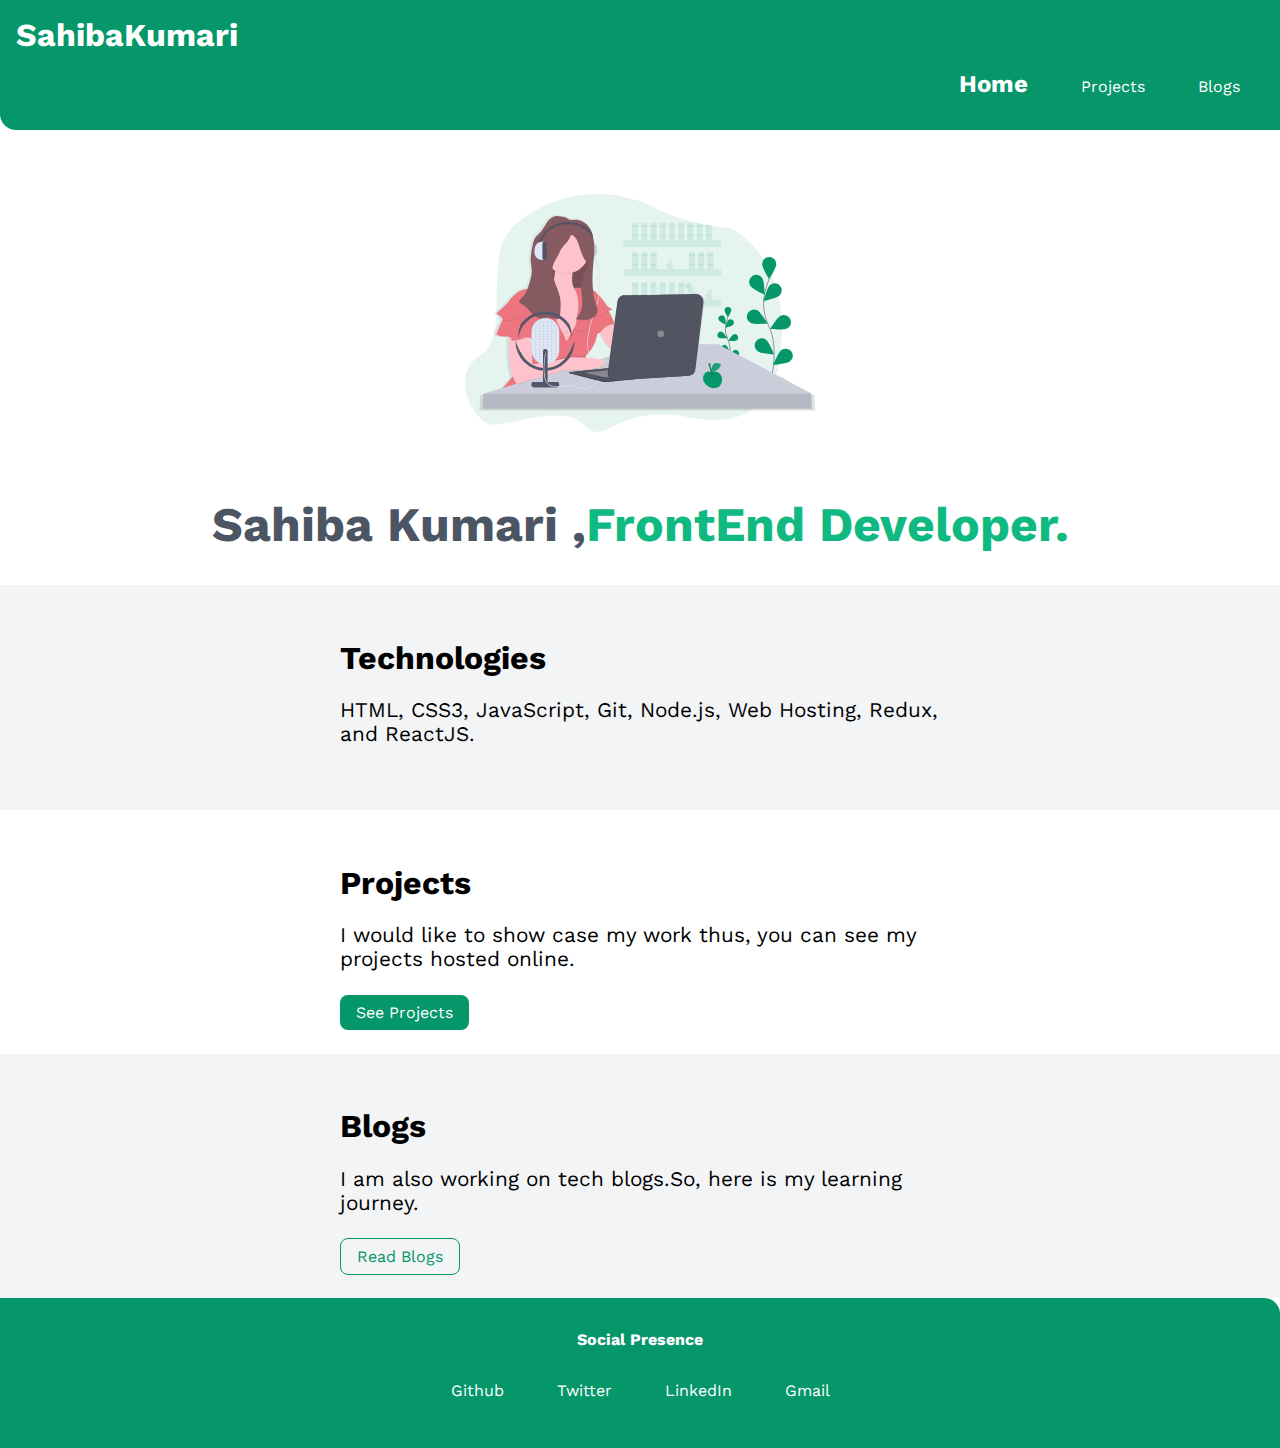
<file: index.html>
<!DOCTYPE html>
<html lang="en">

<head>
    <meta charset="UTF-8">
    <meta http-equiv="X-UA-Compatible" content="IE=edge">
    <meta name="viewport" content="width=device-width, initial-scale=1.0">
    <title>Sahiba's Portfolio || Home</title>
    <link href="style.css" rel="stylesheet">
</head>

<body>

    <!-- NavBar -->

    <nav class="navigation container">
        <div class="nav-brand">SahibaKumari</div>
        <ul class="list-non-bullet nav-pills">
            <li class="list-item-inline">
                <a class="link link-active" href="/" target="_blank">Home</a>
            </li>

            <li class="list-item-inline">
                <a class="link" href="/projects.html" target="_blank">Projects</a>
            </li>

            <li class="list-item-inline">
                <a class="link" href="/blogs-listing-page.html" target="_blank">Blogs</a>
            </li>

        </ul>
    </nav>

    <!-- header -->

    <header class="hero">
        <img class="hero-img" src="images/hero.svg">
        <h1 class="hero-heading">Sahiba Kumari ,<span style="color: #10B981">FrontEnd Developer.</span></h1>
    </header>

    <!-- section -->

    <section class="section ow">
        <div class="container container-center">
            <h1>Technologies</h1>
            <p>HTML, CSS3, JavaScript, Git, Node.js, Web Hosting, Redux, and ReactJS.</p>
        </div>
    </section>

    <section class="section">
        <div class="container container-center">
            <h1>Projects</h1>
            <p>I would like to show case my work thus, you can see my projects hosted online. </p>
            <a class=" link link-primary" href="/projects.html" target="_blank">See Projects</a>
        </div>
    </section>

    <section class="section ow">
        <div class="container container-center">
            <h1>Blogs</h1>
            <p>I am also working on tech blogs.So, here is my learning journey.</p>
            <a class=" link link-secondary" href="/blogs-listing-page.html" target="_blank">Read Blogs</a>
        </div>
    </section>

    <!-- footer -->
    <footer class="footer">
        <div class="footer-heading">Social Presence</div>
        <ul class="social-links list-non-bullet">
            <li class="list-item-inline">
                <a class="link" href="https://github.com/sahiba0915" target="_blank">Github</a>
            </li>
            <li class="list-item-inline">
                <a class="link" href="https://twitter.com/Sahiba_Kumari" target="_blank">Twitter</a>
            </li>
            <li class="list-item-inline">
                <a class="link" href="https://www.linkedin.com/in/sahiba0915" target="_blank">LinkedIn</a>
            </li>
            <li class="list-item-inline">
                <a class="link" href="mailto:sahibakumari2515@gmail.com" target="_blank">Gmail</a>
            </li>
        </ul>
    </footer>
</body>

</html>
</file>
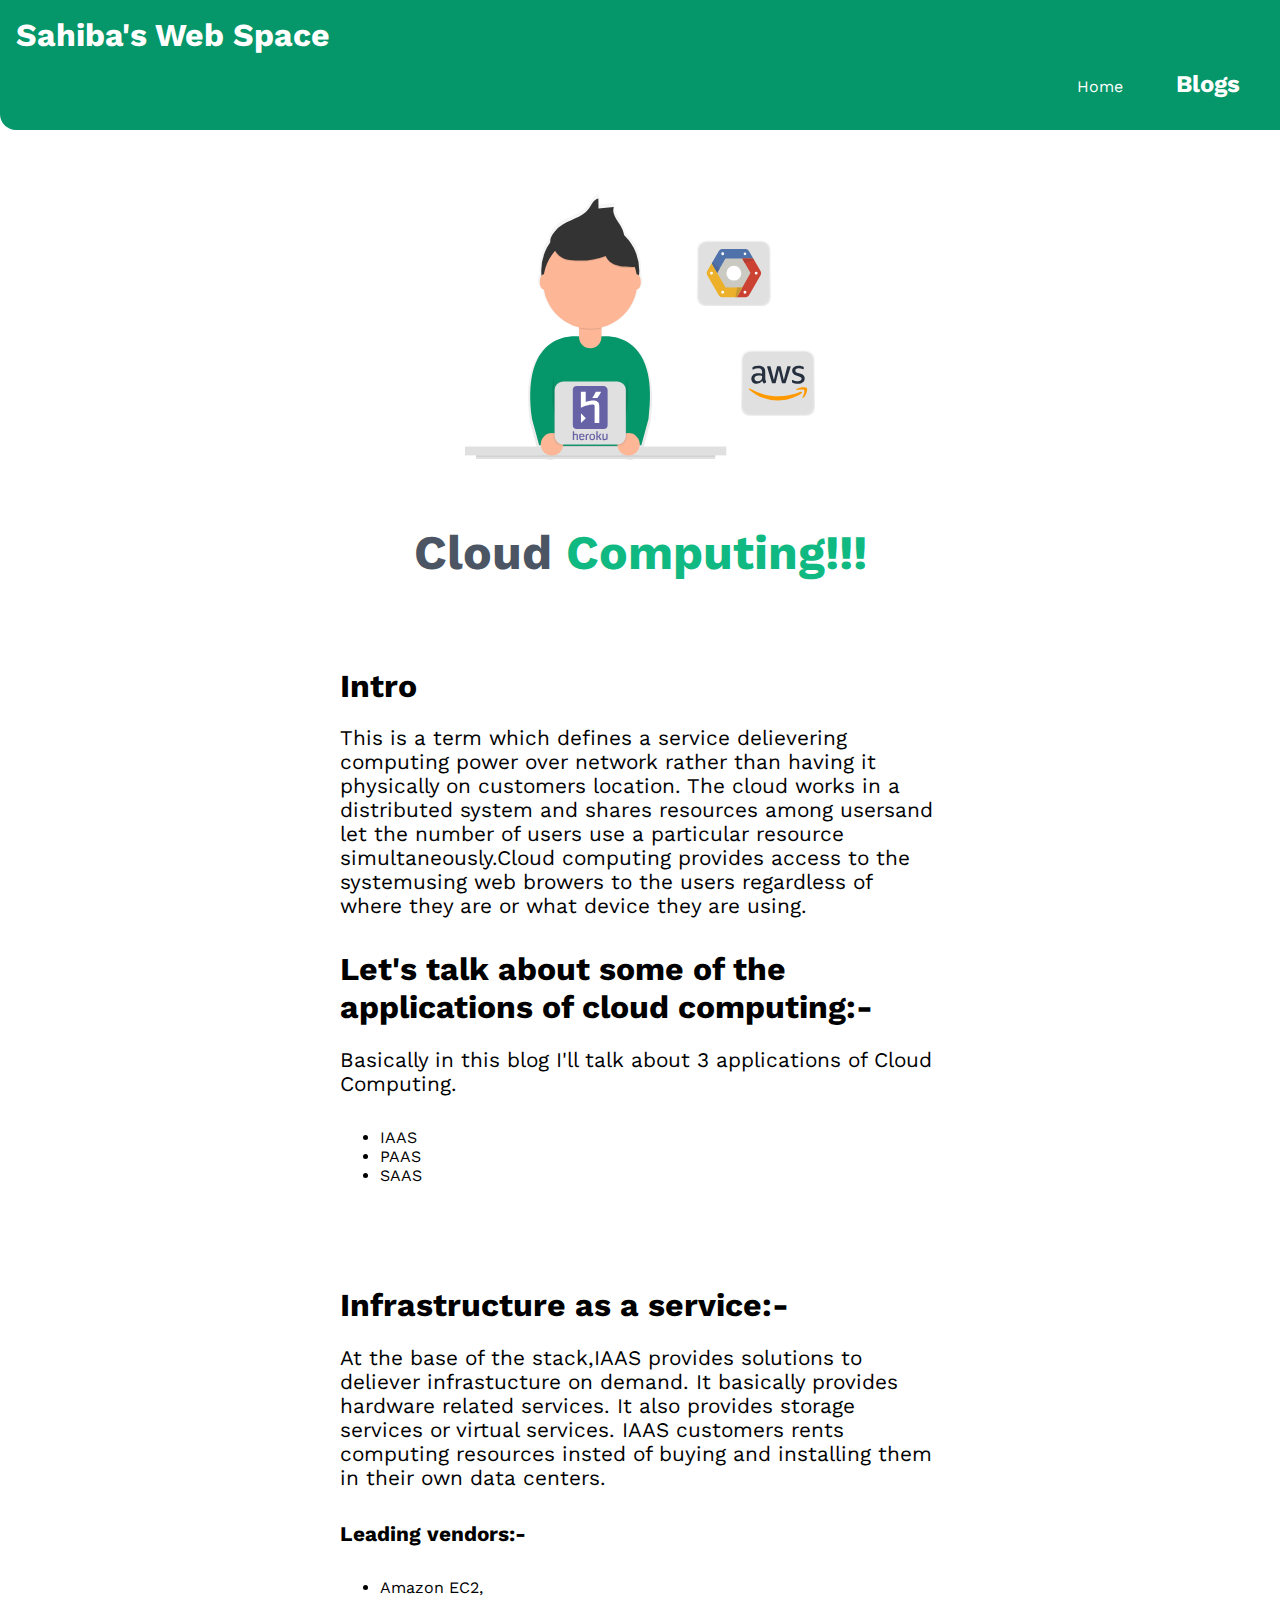
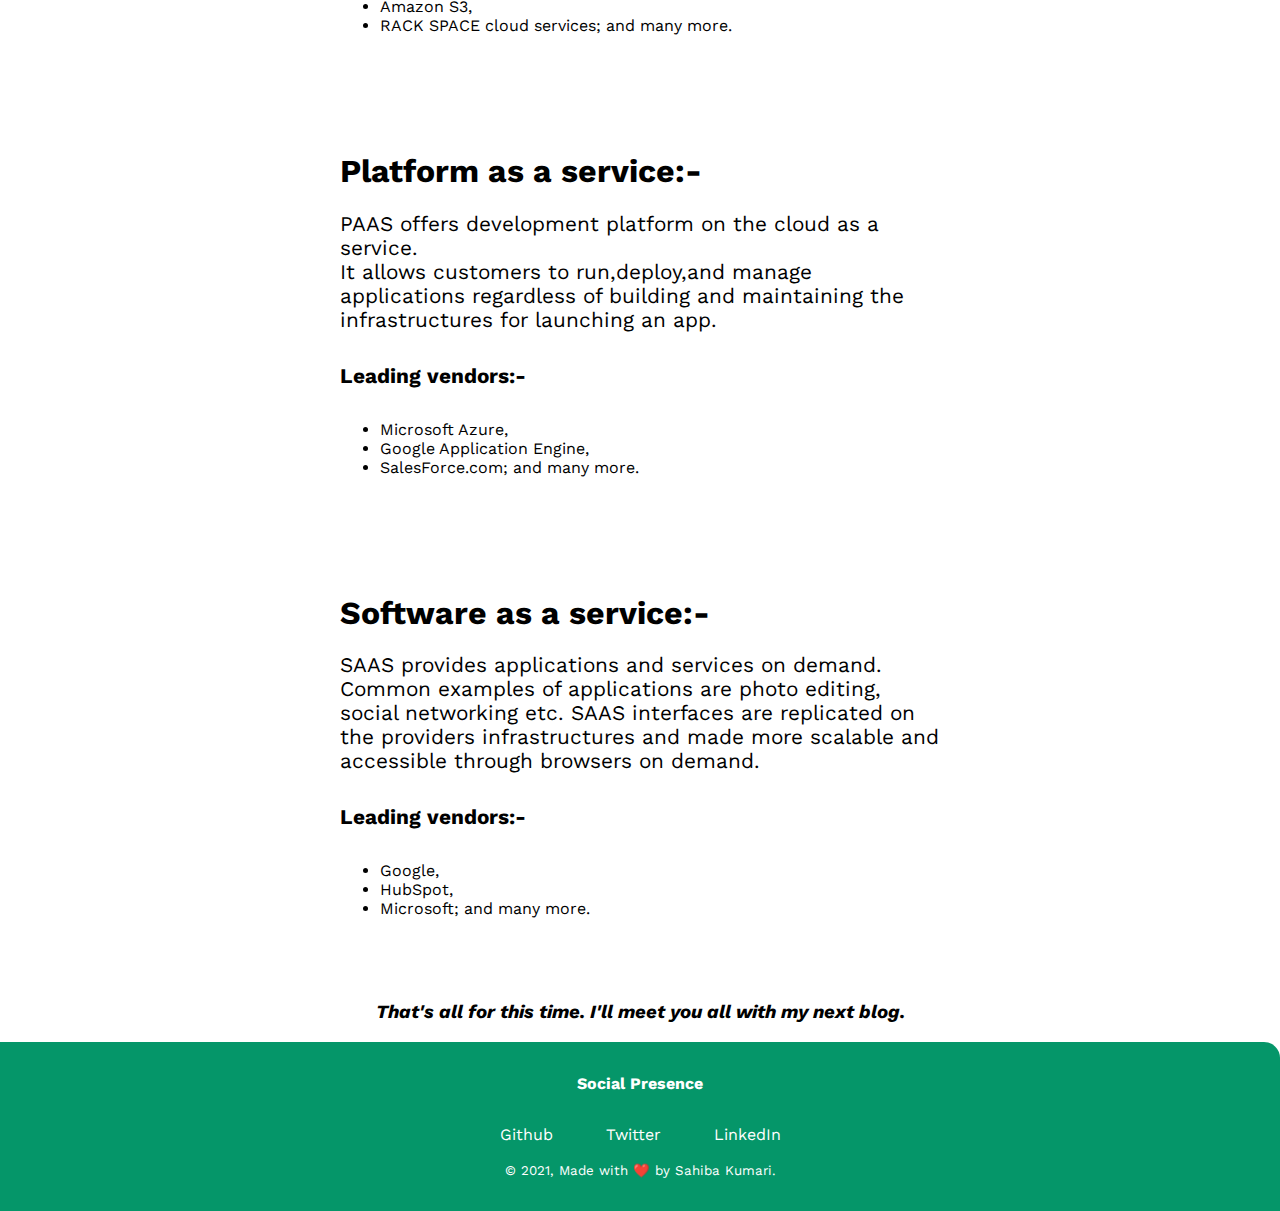
<file: blog1.html>
<!DOCTYPE html>
<html lang="en">

<head>
    <meta charset="UTF-8">
    <meta http-equiv="X-UA-Compatible" content="IE=edge">
    <meta name="viewport" content="width=device-width, initial-scale=1.0">
    <title>Sahiba's Portfolio || BLOG</title>
    <link href="style.css" rel="stylesheet">
</head>

<body>

    <!-- NavBar -->

    <nav class="navigation container">
        <div class="nav-brand">Sahiba's Web Space</div>
        <ul class="list-non-bullet nav-pills">
            <li class="list-item-inline">
                <a class="link" href="index.html">Home</a>
            </li>

            <li class="list-item-inline">
                <a class="link link-active" href="/blogs.html">Blogs</a>
            </li>

        </ul>
    </nav>

    <!-- header -->

    <header class="hero">
        <img class="hero-img" src="images/cloud-hero.svg">
        <h1 class="hero-heading">Cloud <span style="color: #10B981">Computing!!!</span></h1>
    </header>

    <!-- Blog-Writing -->
    <!-- Section-1-->
    <section class="section">
        <div class="container container-center">
            <h1>Intro</h1>
            <p>This is a term which defines a service delievering computing power over network rather
                than having it physically on customers location.
                The cloud works in a distributed system and shares resources among usersand let the number of users
                use a particular resource simultaneously.Cloud computing provides access to the systemusing web browers
                to the users regardless of where they
                are or what device they are using.
            </p>

            <h1>Let's talk about some of the applications of cloud computing:-
            </h1>
            <p>Basically in this blog I'll talk about 3 applications of Cloud Computing.</p>

            <ul class="list">
                <li>IAAS</li>
                <li>PAAS</li>
                <li>SAAS</li>
            </ul>
        </div>
    </section>


    <!-- Section-2-->
    <section class="section">
        <div class="container container-center">
            <h1>Infrastructure as a service:-</h1>
            <p>At the base of the stack,IAAS provides solutions to deliever infrastucture on demand.
                It basically provides hardware related services.
                It also provides storage services or virtual services.
                IAAS customers rents computing resources insted of buying and installing them in their own data centers.
                <p><strong>Leading vendors:-</strong></p>
                <ul class="list">
                    <li>Amazon EC2,</li>
                    <li>Amazon S3,</li>
                    <li>RACK SPACE cloud services; and many more.</li>
                </ul>
            </p>
        </div>
    </section>


    <!-- Section-3 -->
    <section class="section">
        <div class="container container-center">
            <h1>Platform as a service:-</h1>
            <p>PAAS offers development platform on the cloud as a service.<br>
                It allows customers to run,deploy,and manage applications regardless of building and maintaining the
                infrastructures for launching an app.
                <p><strong>Leading vendors:-</strong></p>
                <ul>
                    <li>Microsoft Azure,</li>
                    <li>Google Application Engine,</li>
                    <li>SalesForce.com; and many more.</li>
                </ul>
            </p>
        </div>
    </section>

    <!-- Section-4 -->
    <section class="section">
        <div class="container container-center">
            <h1>Software as a service:-</h1>
            <p>SAAS provides applications and services on demand.
                Common examples of applications are
                photo editing, social networking etc.
                SAAS interfaces are replicated on the providers infrastructures and
                made more scalable and accessible through browsers on demand.
                <p><strong>Leading vendors:-</strong></p>
                <ul>
                    <li>Google,</li>
                    <li>HubSpot,</li>
                    <li>Microsoft; and many more.</li>
                </ul>
            </p>
        </div>
    </section>

    <h3 class="endings">That's all for this time. I'll meet you all with my next blog.</h3>



    <!-- footer -->
    <footer class="footer">
        <div class="footer-heading">Social Presence</div>
        <ul class="social-links list-non-bullet">
            <li class="list-item-inline">
                <a class="link" href="https://github.com/sahiba0915">Github</a>
            </li>
            <li class="list-item-inline">
                <a class="link" href="https://twitter.com/Sahiba_Kumari">Twitter</a>
            </li>
            <li class="list-item-inline">
                <a class="link" href="https://www.linkedin.com/in/sahiba0915">LinkedIn</a>
            </li>
        </ul>
        <small class="footer footer-end">© 2021, Made with ❤️ by Sahiba
            Kumari.</small>
        </div>
    </footer>
</body>

</html>
</file>
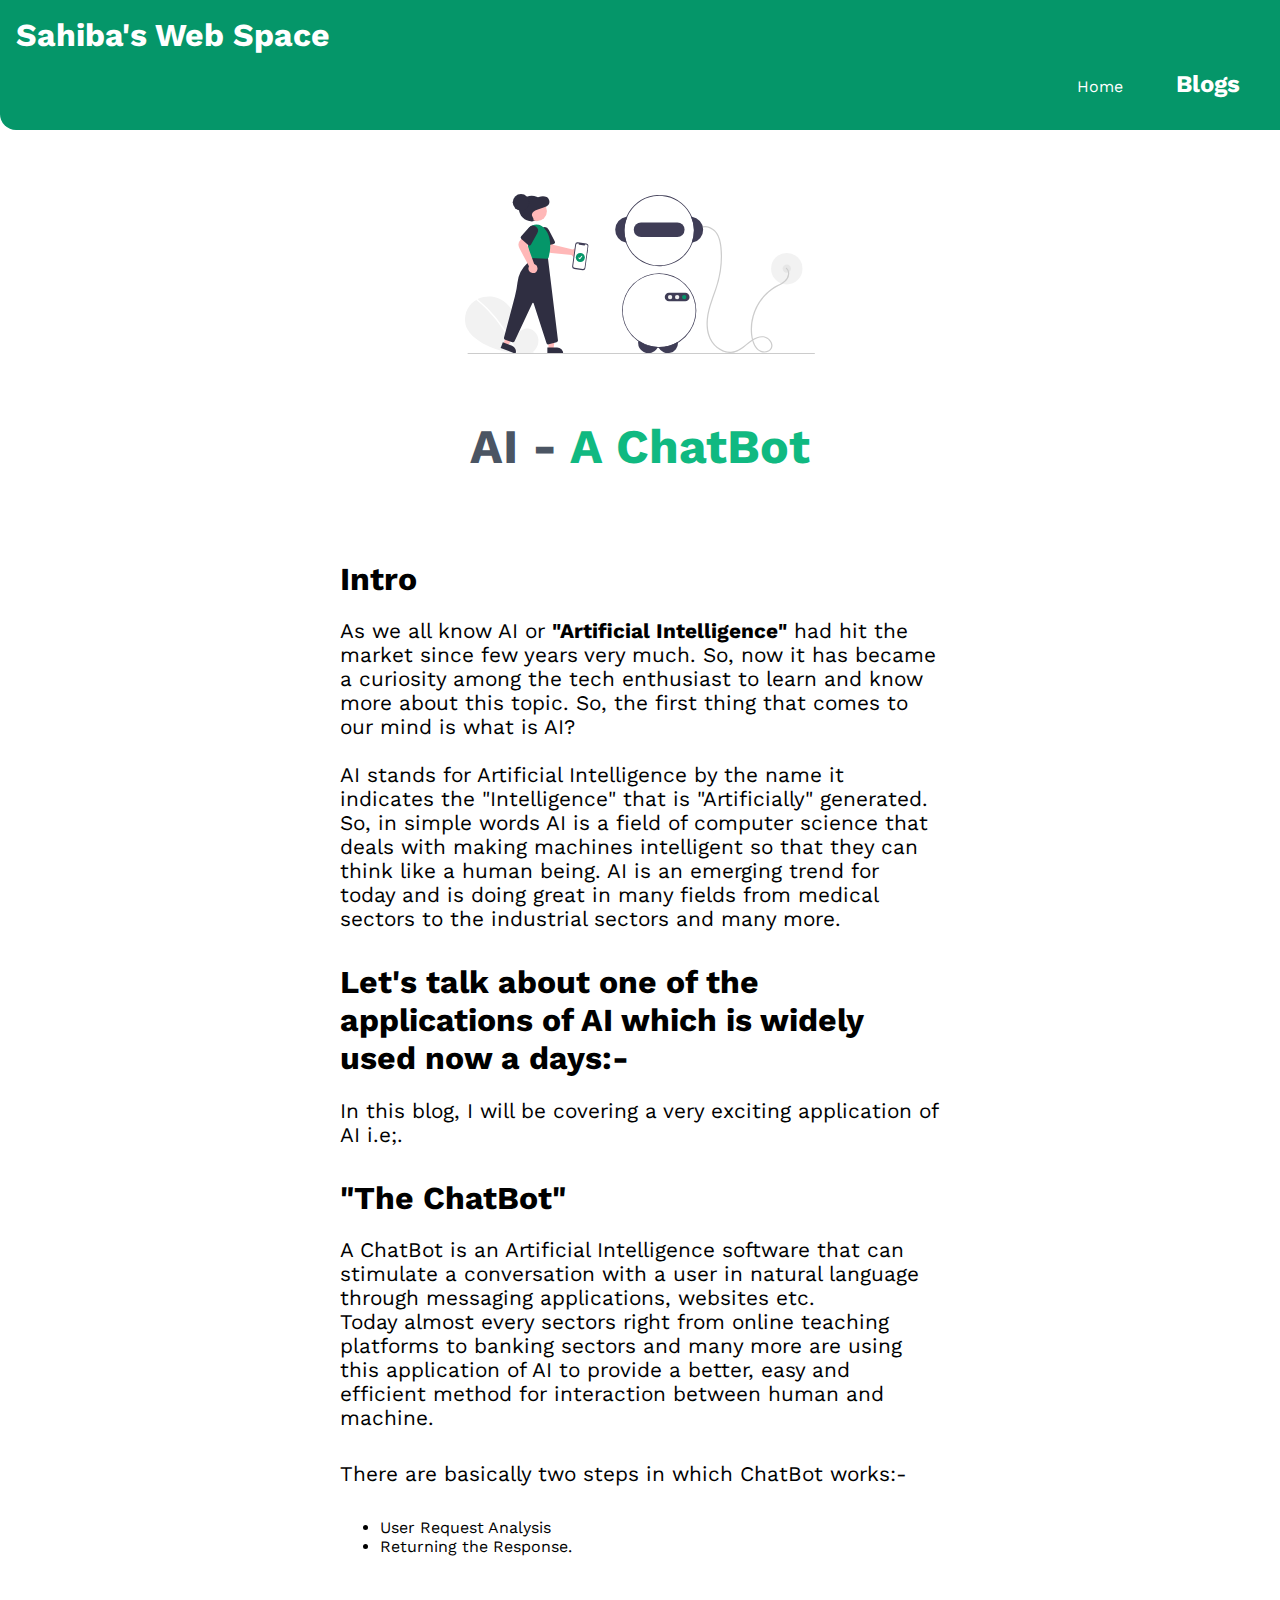
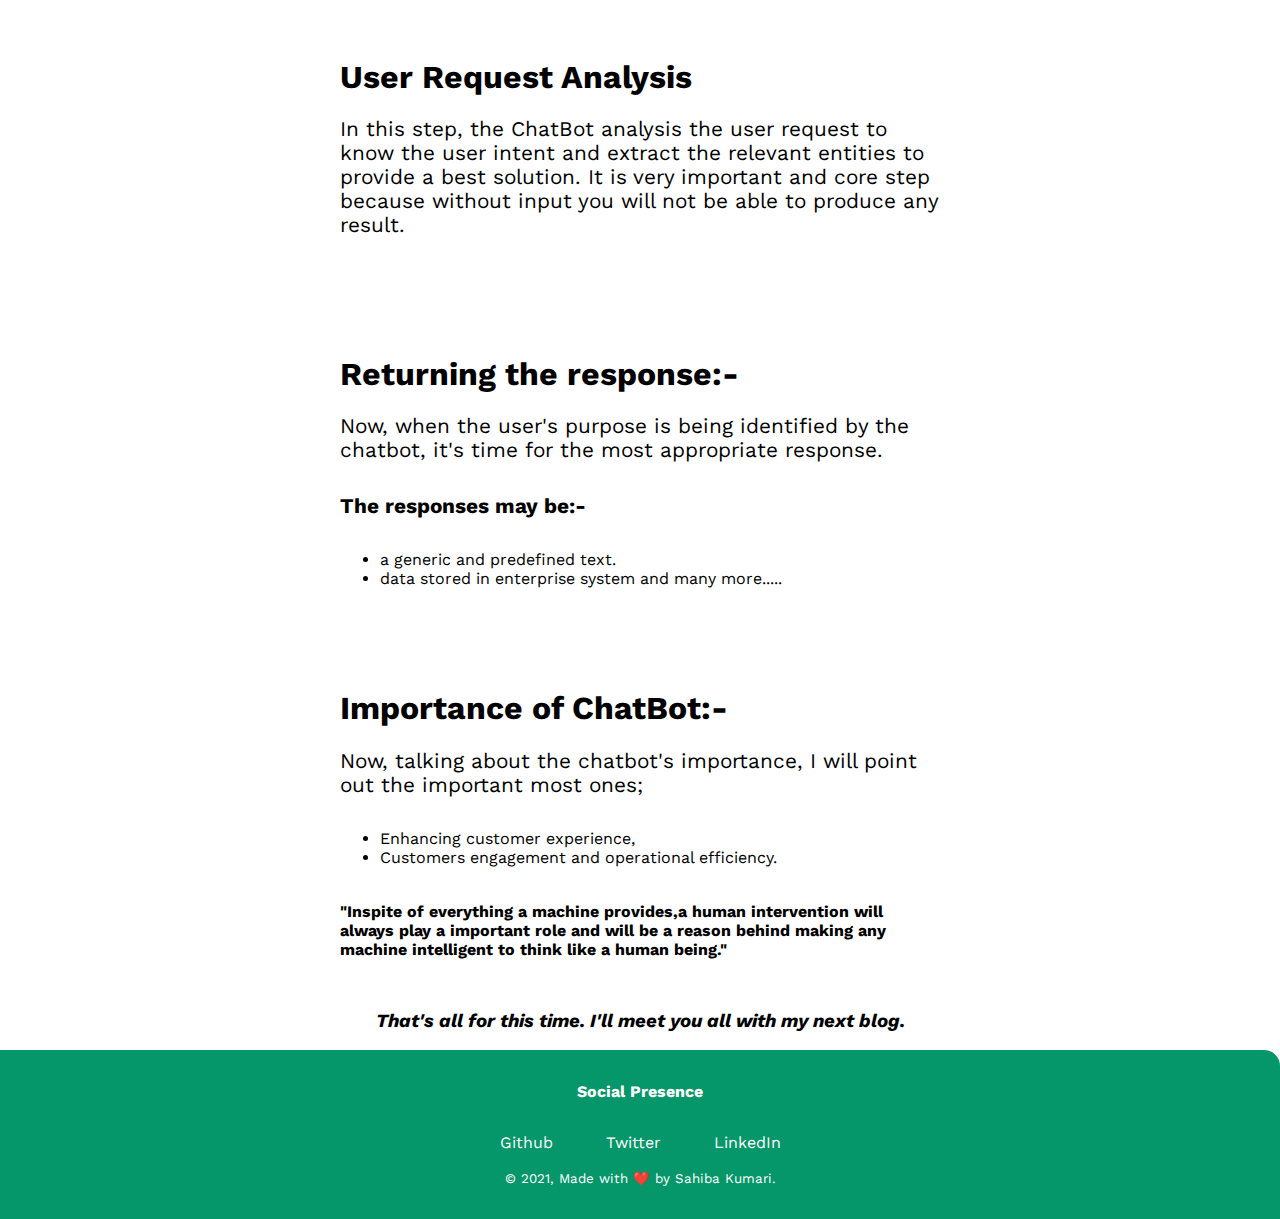
<file: blog2.html>
<!DOCTYPE html>
<html lang="en">

<head>
    <meta charset="UTF-8">
    <meta http-equiv="X-UA-Compatible" content="IE=edge">
    <meta name="viewport" content="width=device-width, initial-scale=1.0">
    <title>Sahiba's Portfolio || BLOG</title>
    <link href="style.css" rel="stylesheet">
</head>

<body>

    <!-- NavBar -->

    <nav class="navigation container">
        <div class="nav-brand">Sahiba's Web Space</div>
        <ul class="list-non-bullet nav-pills">
            <li class="list-item-inline">
                <a class="link" href="index.html">Home</a>
            </li>

            <li class="list-item-inline">
                <a class="link link-active" href="/blogs.html">Blogs</a>
            </li>

        </ul>
    </nav>

    <!-- header -->

    <header class="hero">
        <img class="hero-img" src="images/AI-hero.svg">
        <h1 class="hero-heading">AI - <span style="color: #10B981">A ChatBot</span></h1>
    </header>

    <!-- Blog-Writing -->
    <!-- Section-1-->
    <section class="section">
        <div class="container container-center">
            <h1>Intro</h1>
            <p>As we all know AI or <strong>"Artificial Intelligence"</strong> had hit the market since few years very
                much.
                So, now it has became a curiosity among the tech enthusiast to learn and know more about this topic.
                So, the first thing that comes to our mind is what is AI? <br><br>
                AI stands for Artificial Intelligence by the name it indicates the "Intelligence" that is "Artificially"
                generated.
                So, in simple words AI is a field of computer science that deals with making machines intelligent so
                that they can think like a human being.
                AI is an emerging trend for today and is doing great in many fields from medical sectors to the
                industrial sectors and many more.</p>

            <h1>Let's talk about one of the applications of AI which is widely used now a days:-</h1>

            <p>In this blog, I will be covering a very exciting application of AI i.e;.</p>

            <h1>"The ChatBot"</h1>

            <p>A ChatBot is an Artificial Intelligence software that can stimulate a conversation with a user in natural
                language through messaging applications, websites etc.<br>
                Today almost every sectors right from online teaching platforms to banking sectors and many more are
                using this application of AI to provide a better, easy and efficient method for interaction between
                human and machine.</p>

            <p>There are basically two steps in which ChatBot works:-</p>

            <ul class="list">
                <li>User Request Analysis</li>
                <li>Returning the Response.</li>
            </ul>
        </div>
    </section>


    <!-- Section-2-->
    <section class="section">
        <div class="container container-center">
            <h1>User Request Analysis</h1>
            <p>In this step, the ChatBot analysis the user request to know the user intent and extract the relevant
                entities to provide a best solution. It is very important and core step because without input you will
                not be able to produce any result.
            </p>
        </div>
    </section>


    <!-- Section-3 -->
    <section class="section">
        <div class="container container-center">
            <h1>Returning the response:-</h1>
            <p>Now, when the user's purpose is being identified by the chatbot, it's time for the most appropriate
                response.</p>
            <p><strong>The responses may be:-</strong></p>
            <ul>
                <li>a generic and predefined text.</li>
                <li>data stored in enterprise system and many more.....</li>
            </ul>
        </div>
    </section>

    <!-- Section-4 -->
    <section class="section">
        <div class="container container-center">
            <h1>Importance of ChatBot:-</h1>
            <p>Now, talking about the chatbot's importance, I will point out the important most ones;</p>
            <ul>
                <li>Enhancing customer experience,</li>
                <li>Customers engagement and operational efficiency.</li>
            </ul>
            <br>
            <b>"Inspite of everything a machine provides,a human intervention will always play a important role and will
                be a reason behind making any machine intelligent to think like a human being."</b>
        </div>
    </section>


    <h3 class="endings">That's all for this time. I'll meet you all with my next blog.</h3>



    <!-- footer -->
    <footer class="footer">
        <div class="footer-heading">Social Presence</div>
        <ul class="social-links list-non-bullet">
            <li class="list-item-inline">
                <a class="link" href="https://github.com/sahiba0915">Github</a>
            </li>
            <li class="list-item-inline">
                <a class="link" href="https://twitter.com/Sahiba_Kumari">Twitter</a>
            </li>
            <li class="list-item-inline">
                <a class="link" href="https://www.linkedin.com/in/sahiba0915">LinkedIn</a>
            </li>
        </ul>
        <small class="footer footer-end">© 2021, Made with ❤️ by Sahiba
            Kumari.</small>
        </div>
    </footer>
</body>

</html>
</file>
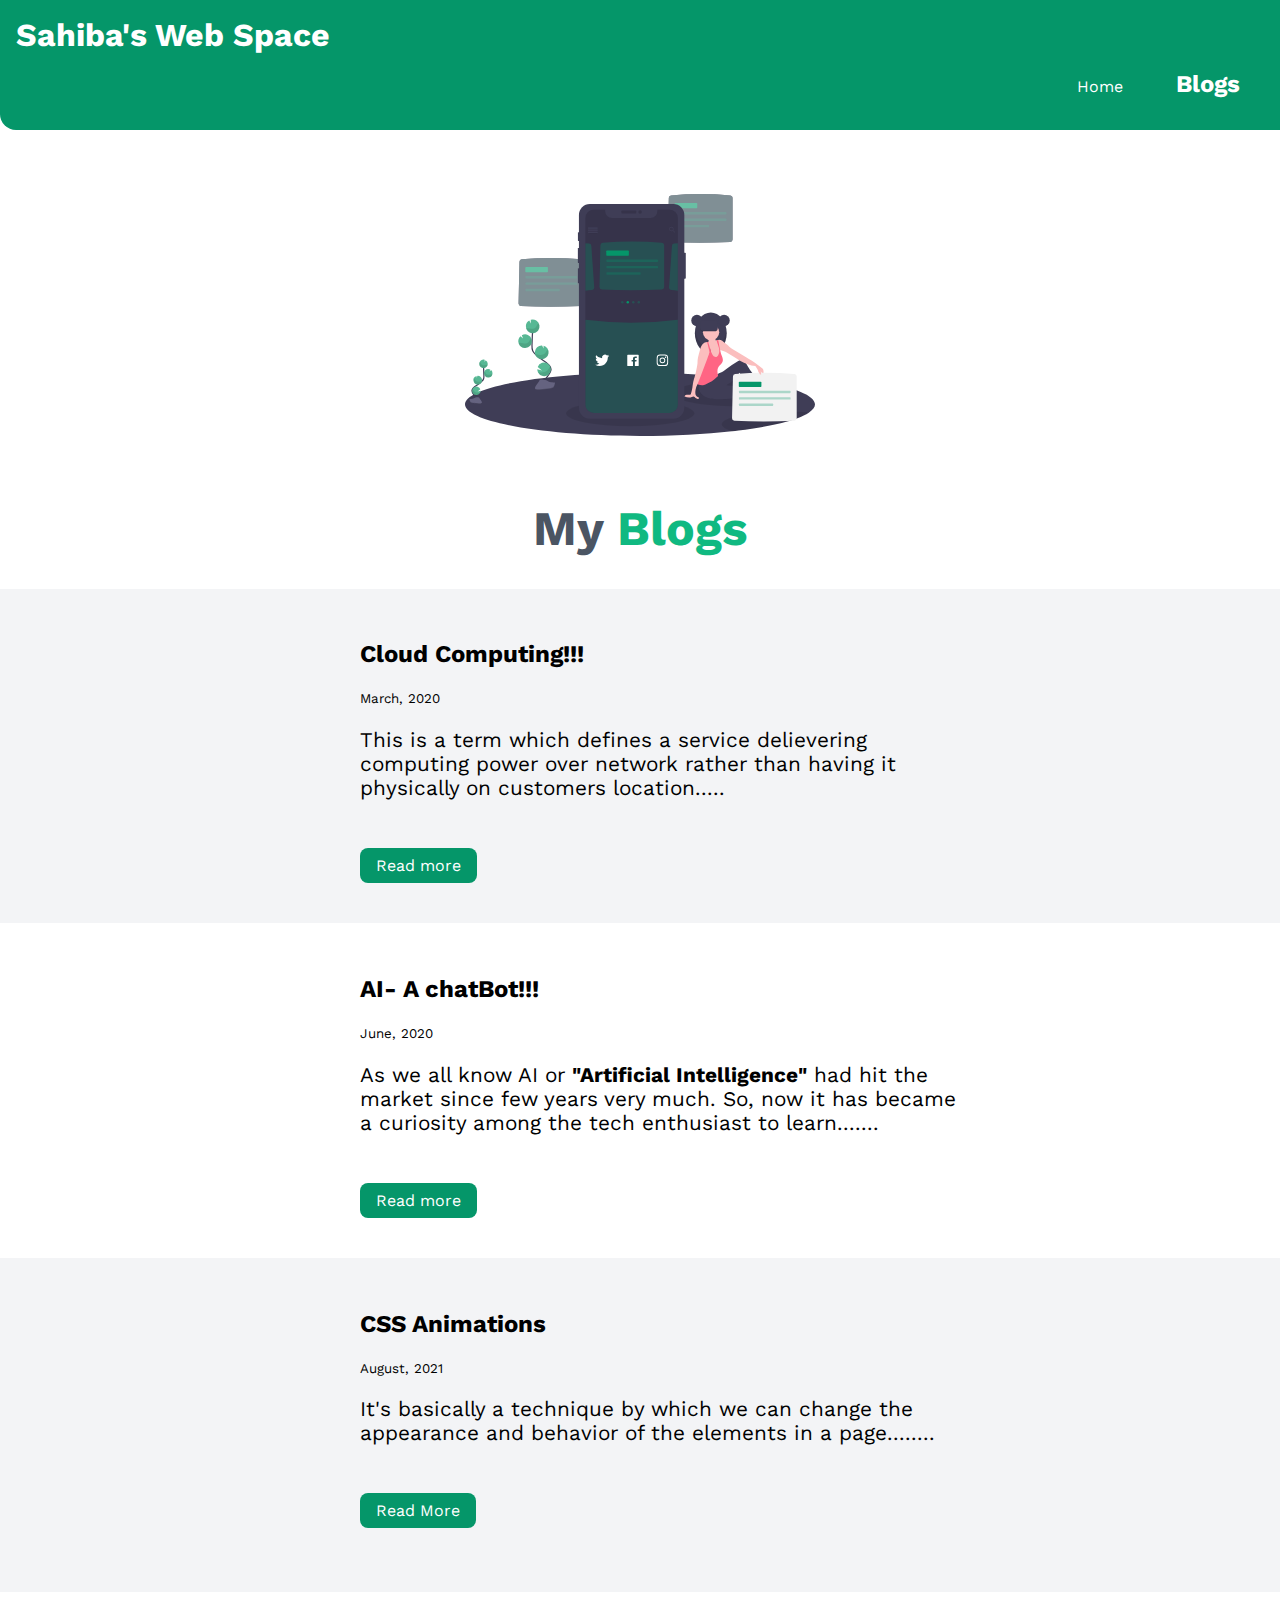
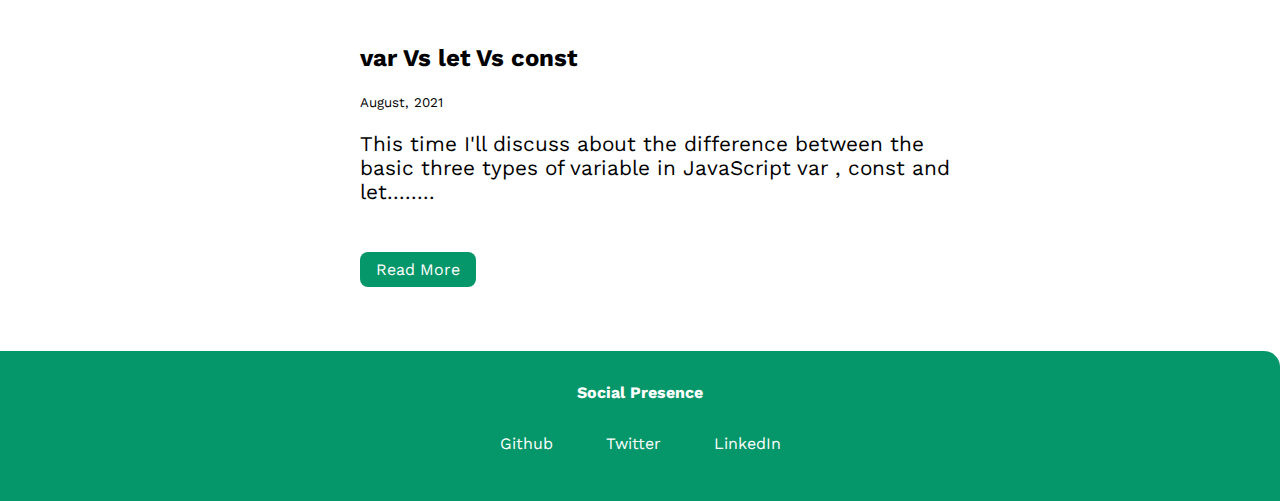
<file: blogs-listing-page.html>
<!DOCTYPE html>
<html lang="en">

<head>
    <meta charset="UTF-8">
    <meta http-equiv="X-UA-Compatible" content="IE=edge">
    <meta name="viewport" content="width=device-width, initial-scale=1.0">
    <title>Sahiba's Portfolio || Blogs-Listing-Page</title>
    <link href="style.css" rel="stylesheet">
</head>

<body>
    <!-- NavBar -->

    <nav class="navigation container">
        <div class="nav-brand">Sahiba's Web Space</div>
        <ul class="list-non-bullet nav-pills">
            <li class="list-item-inline">
                <a class="link" href="/index.html">Home</a>
            </li>

            <li class="list-item-inline">
                <a class="link  link-active" href="/blogs-listing-page.html">Blogs</a>
            </li>
        </ul>
    </nav>

    <!-- header -->

    <header class="hero">
        <img class="hero-img" src="images/blog-hero.svg">
        <h1 class="hero-heading">My <span style="color: #10B981">Blogs</span></h1>
    </header>

    <!-- Blogs -->
    <section class="section ow">
        <ul class="list-non-bullet">
            <li>
                <div class="container container-center">
                    <h2>Cloud Computing!!!</a></h2>
                    <small>March, 2020</small>
                    <p class="padding-bt">
                        This is a term which defines a service delievering computing power over network rather
                        than having it physically on customers location.....
                    </p>
                    <a class="link link-primary" href="blogs/blog1.html">Read more</a>
                </div>
            </li>
        </ul>
    </section>

    <section class="section">
        <ul class="list-non-bullet">
            <li>
                <div class="container container-center">
                    <h2>AI- A chatBot!!!</h2>
                    <small>June, 2020</small>
                    <p class="padding-bt">
                        As we all know AI or <strong>"Artificial Intelligence"</strong> had hit the market since few
                        years very much.
                        So, now it has became a curiosity among the tech enthusiast to learn.......
                    </p>
                    <a class="link link-primary" href="blogs/blog2.html">Read more</a>
                </div>
            </li>
        </ul>
    </section>

    <section class="section ow">
        <ul class="list-non-bullet">
            <li>
                <div class="container container-center padding-md">
                    <h2>CSS Animations</h2>
                    <small>August, 2021</small>
                    <p class="padding-bt">
                        It's basically a technique by which we can change the appearance and behavior of the elements in a page........
                    </p>

                    <a class="link link-primary" href="https://hashnode.com/post/css-animations-cksx5nzpi0qjkn1s1d4216jkl">Read More
                    </a>
                </div>
            </li>
        </ul>
    </section> 

    <section class="section ">
        <ul class="list-non-bullet">
            <li>
                <div class="container container-center padding-md">
                    <h2>var Vs let Vs const</h2>
                    <small>August, 2021</small>
                    <p class="padding-bt">
                        This time I'll discuss about the difference between the basic three types of variable in JavaScript var , const and let........
                    </p>

                    <a class="link link-primary" href="https://dev.to/sahiba0915/var-vs-let-vs-const-352k">Read More
                    </a>
                </div>
            </li>
        </ul>
    </section> 


    <!-- footer -->
    <footer class="footer">
        <div class="footer-heading">Social Presence</div>
        <ul class="social-links list-non-bullet">
            <li class="list-item-inline">
                <a class="link" href="https://github.com/sahiba0915">Github</a>
            </li>
            <li class="list-item-inline">
                <a class="link" href="https://twitter.com/Sahiba_Kumari">Twitter</a>
            </li>
            <li class="list-item-inline">
                <a class="link" href="https://www.linkedin.com/in/sahiba0915">LinkedIn</a>
            </li>
        </ul>
    </footer>

</body>

</html>
</file>
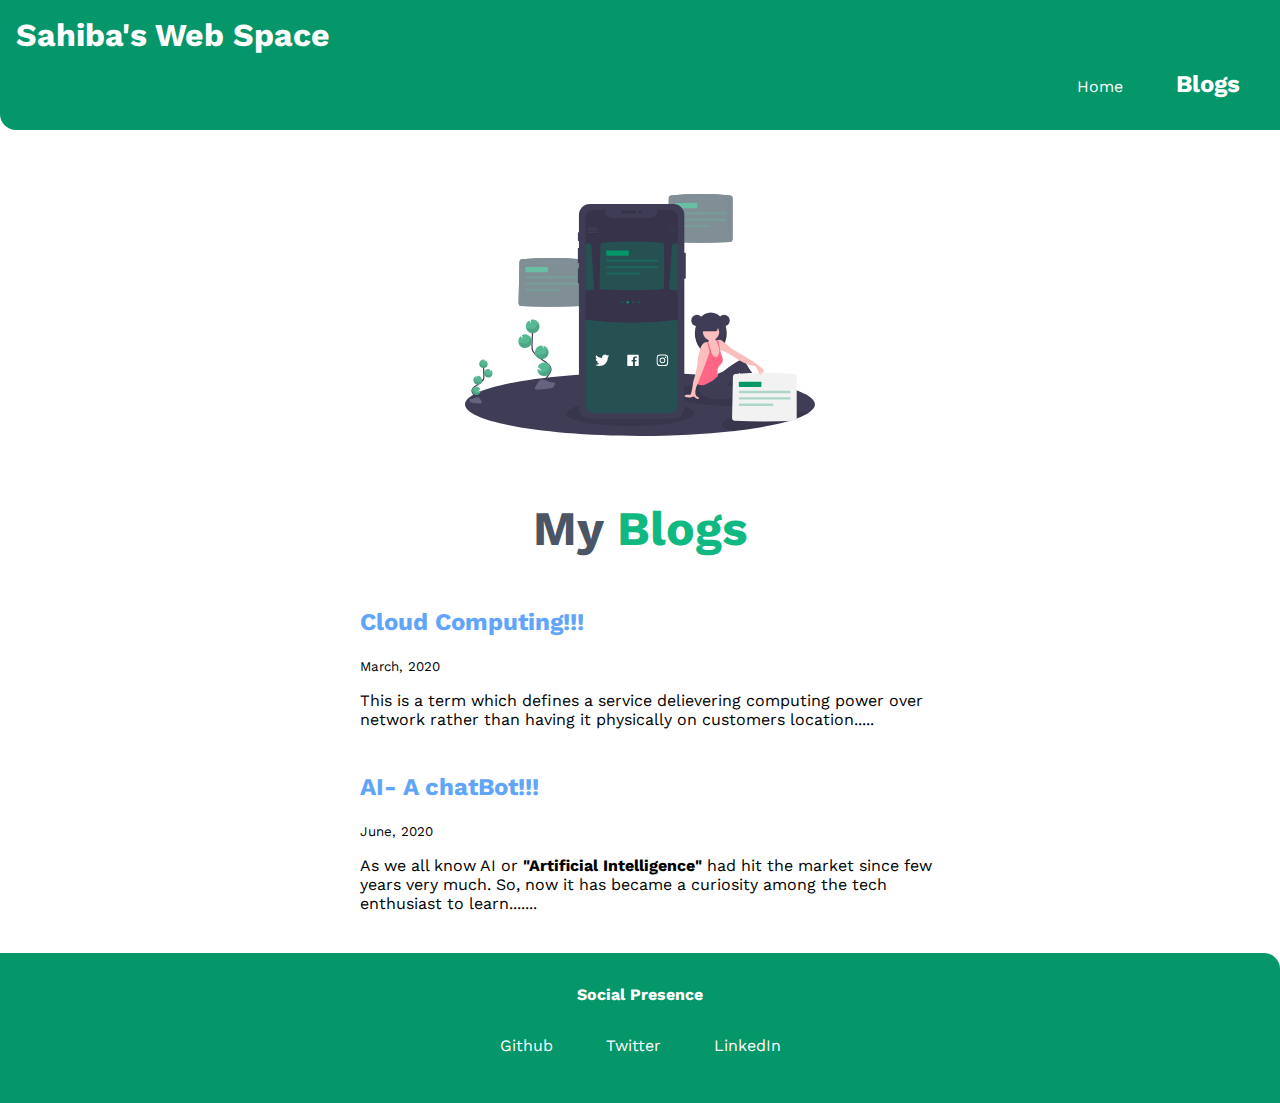
<file: blogs.html>
<!DOCTYPE html>
<html lang="en">

<head>
    <meta charset="UTF-8">
    <meta http-equiv="X-UA-Compatible" content="IE=edge">
    <meta name="viewport" content="width=device-width, initial-scale=1.0">
    <title>Sahiba's Portfolio || Blogs</title>
    <link href="style.css" rel="stylesheet">
</head>

<body>
    <!-- NavBar -->

    <nav class="navigation container">
        <div class="nav-brand">Sahiba's Web Space</div>
        <ul class="list-non-bullet nav-pills">
            <li class="list-item-inline">
                <a class="link" href="/">Home</a>
            </li>

            <li class="list-item-inline">
                <a class="link  link-active" href="/blogs.html">Blogs</a>
            </li>
        </ul>
    </nav>

    <!-- header -->

    <header class="hero">
        <img class="hero-img" src="images/blog-hero.svg">
        <h1 class="hero-heading">My <span style="color: #10B981">Blogs</span></h1>
    </header>

    <!-- Blogs -->
    <ul class="list-non-bullet">
        <li>
            <div class="container container-center">
                <h2><a class= "blog-heading" href="blog1.html">Cloud Computing!!!</a></h2>
                <small>March, 2020</small>
                <p class="padding-bt">
                    This is a term which defines a service delievering computing power over network rather
                    than having it physically on customers location.....
                </p>
            </div>
        </li>

        <li>
            <div class="container container-center">
                <h2><a class= "blog-heading" href="blog2.html">AI- A chatBot!!!</a></h2>
                <small>June, 2020</small>
                <p class="padding-bt">
                    As we all know AI or <strong>"Artificial Intelligence"</strong> had hit the market since few years very much.
                    So, now it has became a curiosity among the tech enthusiast to learn.......
                </p>
            </div>
        </li>
    </ul>


    <!-- footer -->
    <footer class="footer">
        <div class="footer-heading">Social Presence</div>
        <ul class="social-links list-non-bullet">
            <li class="list-item-inline">
                <a class="link" href="https://github.com/sahiba0915">Github</a>
            </li>
            <li class="list-item-inline">
                <a class="link" href="https://twitter.com/Sahiba_Kumari">Twitter</a>
            </li>
            <li class="list-item-inline">
                <a class="link" href="https://www.linkedin.com/in/sahiba0915">LinkedIn</a>
            </li>
        </ul>
    </footer>

</body>

</html>
</file>
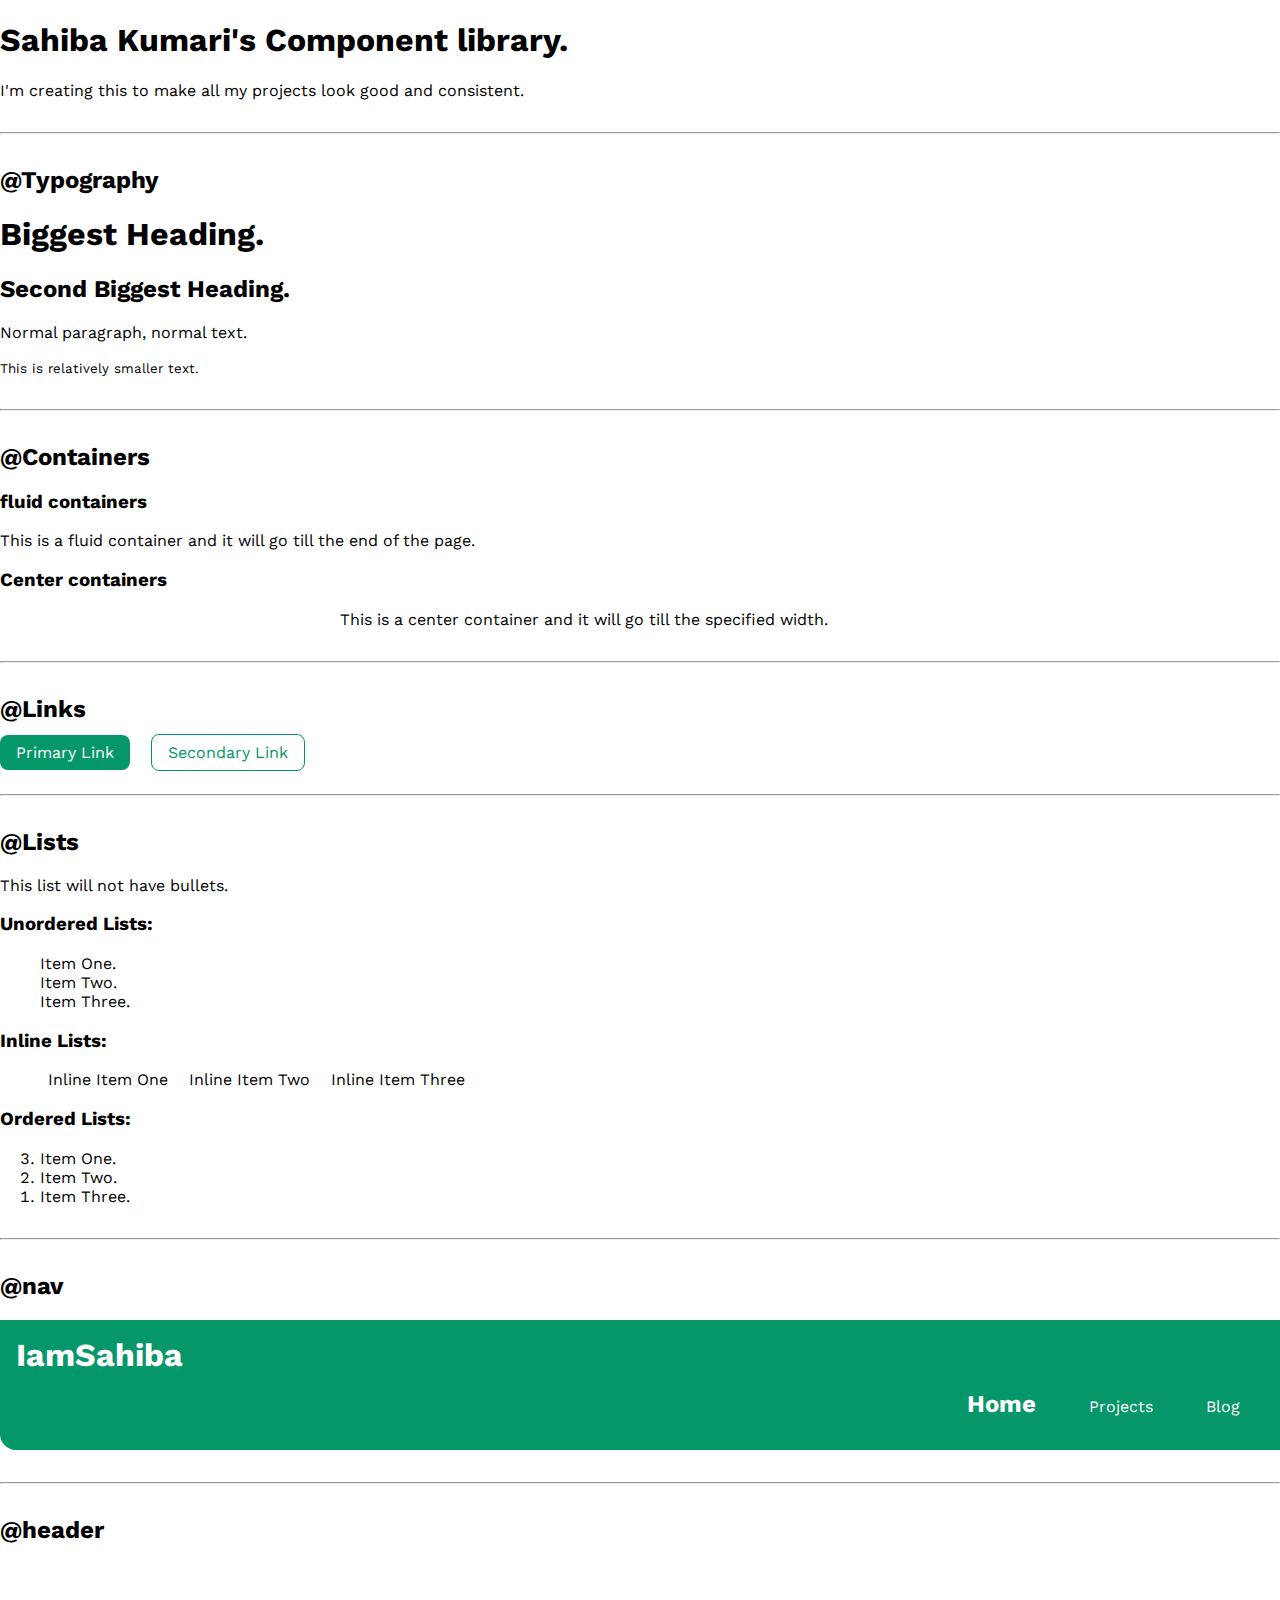
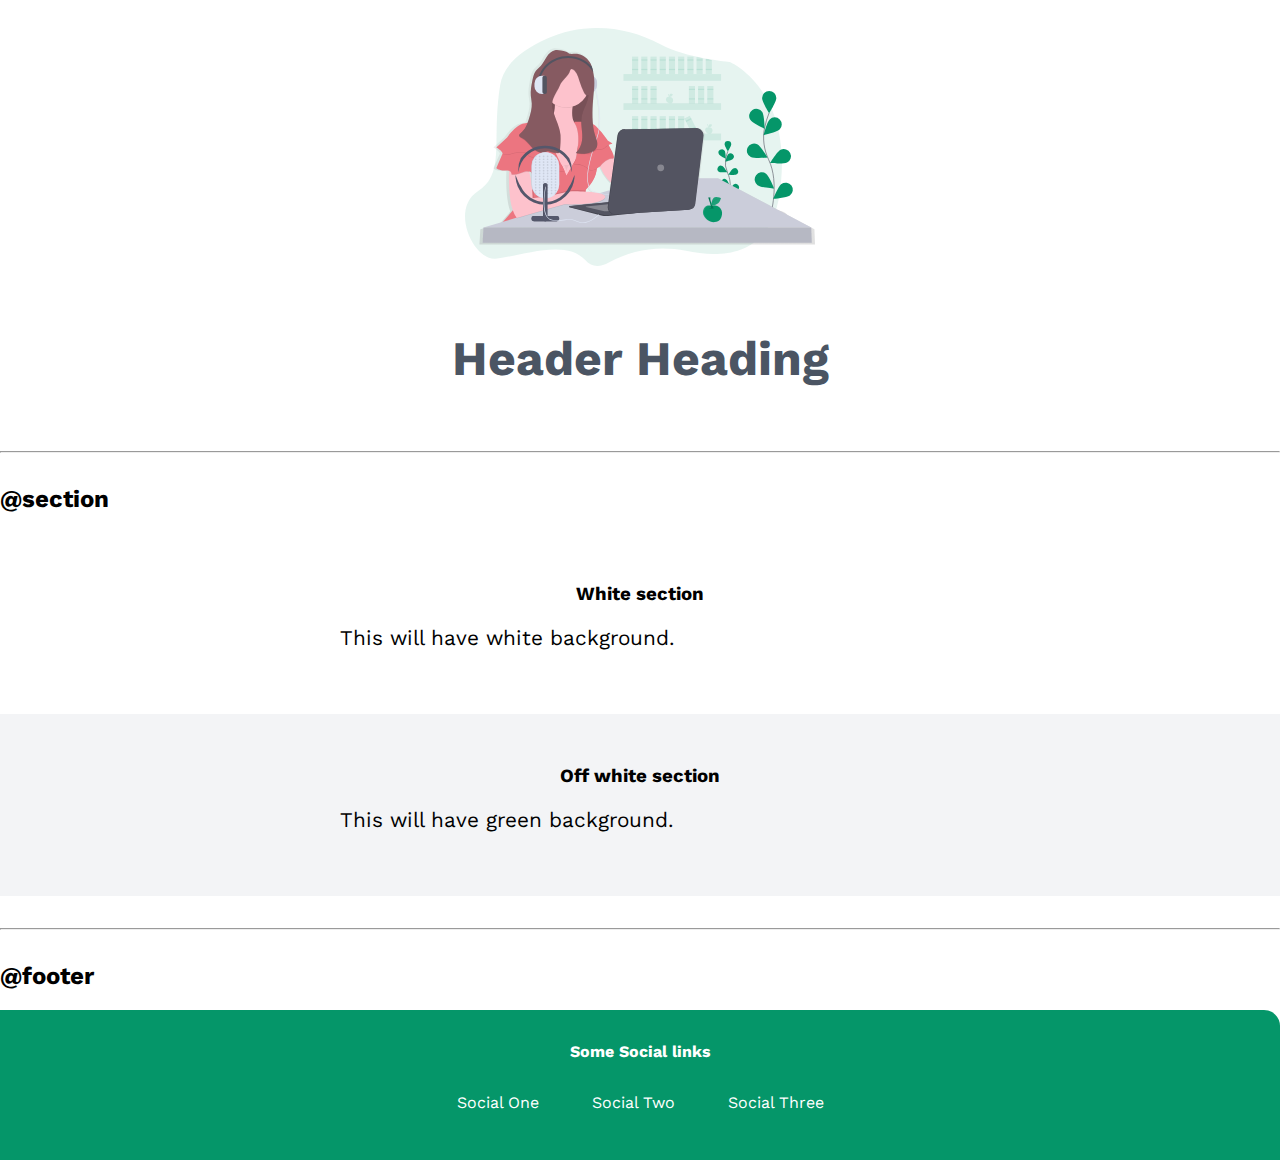
<file: components.html>
<!DOCTYPE html>
<html lang="en">

<head>
    <meta charset="UTF-8">
    <meta http-equiv="X-UA-Compatible" content="IE=edge">
    <meta name="viewport" content="width=device-width, initial-scale=1.0">
    <title>Portfolio-Component-Library</title>
    <link href="/style.css" rel="stylesheet">
</head>

<body>
    <h1>Sahiba Kumari's Component library.</h1>

    <p>I'm creating this to make all my projects look good and consistent.</p>

    <hr>

    <h2>@Typography</h2>

    <h1>Biggest Heading.</h1>
    <h2>Second Biggest Heading.</h2>
    <p>Normal paragraph, normal text.</p>
    <small>This is relatively smaller text.</small>


    <hr>

    <h2>@Containers</h2>

    <h3>fluid containers</h3>
    <div class="container">This is a fluid container and it will go till the end of the page.</div>

    <h3>Center containers</h3>
    <div class="container container-center">This is a center container and it will go till the specified width.</div>

    <hr>

    <h2>@Links</h2>

    <a class=" link link-primary" href=" /">Primary Link</a>
    <a class=" link link-secondary" href=" /">Secondary Link</a>

    <hr>

    <h2>@Lists</h2>
    <p>This list will not have bullets.</p>

    <h3>Unordered Lists:</h3>

    <ul class="list-non-bullet">
        <li>Item One.</li>
        <li>Item Two.</li>
        <li>Item Three.</li>
    </ul>

    <h3>Inline Lists:</h3>

    <ul class="list-non-bullet">
        <li class="list-item-inline">Inline Item One</li>
        <li class="list-item-inline">Inline Item Two</li>
        <li class="list-item-inline">Inline Item Three</li>
    </ul>

    <h3>Ordered Lists:</h3>

    <ol reversed>
        <li>Item One.</li>
        <li>Item Two.</li>
        <li>Item Three.</li>
    </ol>

    <hr>

    <h2>@nav</h2>

    <nav class="navigation container">
        <div class="nav-brand">IamSahiba</div>
        <ul class="list-non-bullet nav-pills">
            <li class="list-item-inline">
                <a class="link link-active" href="/">Home</a>
            </li>

            <li class="list-item-inline">
                <a class="link" href="/">Projects</a>
            </li>

            <li class="list-item-inline">
                <a class="link" href="/">Blog</a>
            </li>
        </ul>
    </nav>

    <hr>

    <h2>@header</h2>

    <header class="hero">
        <img class="hero-img" src="/images/hero.svg">
        <h1 class="hero-heading">Header Heading</h1>
    </header>

    <hr>

    <h2>@section</h2>

    <section class="section">
        <div class="container container-center">
            <h3>White section</h3>
            <p>This will have white background.</p>
        </div>
    </section>

    <section class="section ow">
        <div class="container container-center">
            <h3>Off white section</h3>
            <p>This will have green background.</p>
        </div>
    </section>

    <hr>

    <h2>@footer</h2>

    <footer class="footer">
        <div class="footer-heading">Some Social links</div>
        <ul class="social-links list-non-bullet">
            <li class="list-item-inline">
                <a class="link" href="/">Social One</a>
            </li>
            <li class="list-item-inline">
                <a class="link" href="/">Social Two</a>
            </li>
            <li class="list-item-inline">
                <a class="link" href="/">Social Three</a>
            </li>
        </ul>
    </footer>
</body>

</html>
</file>
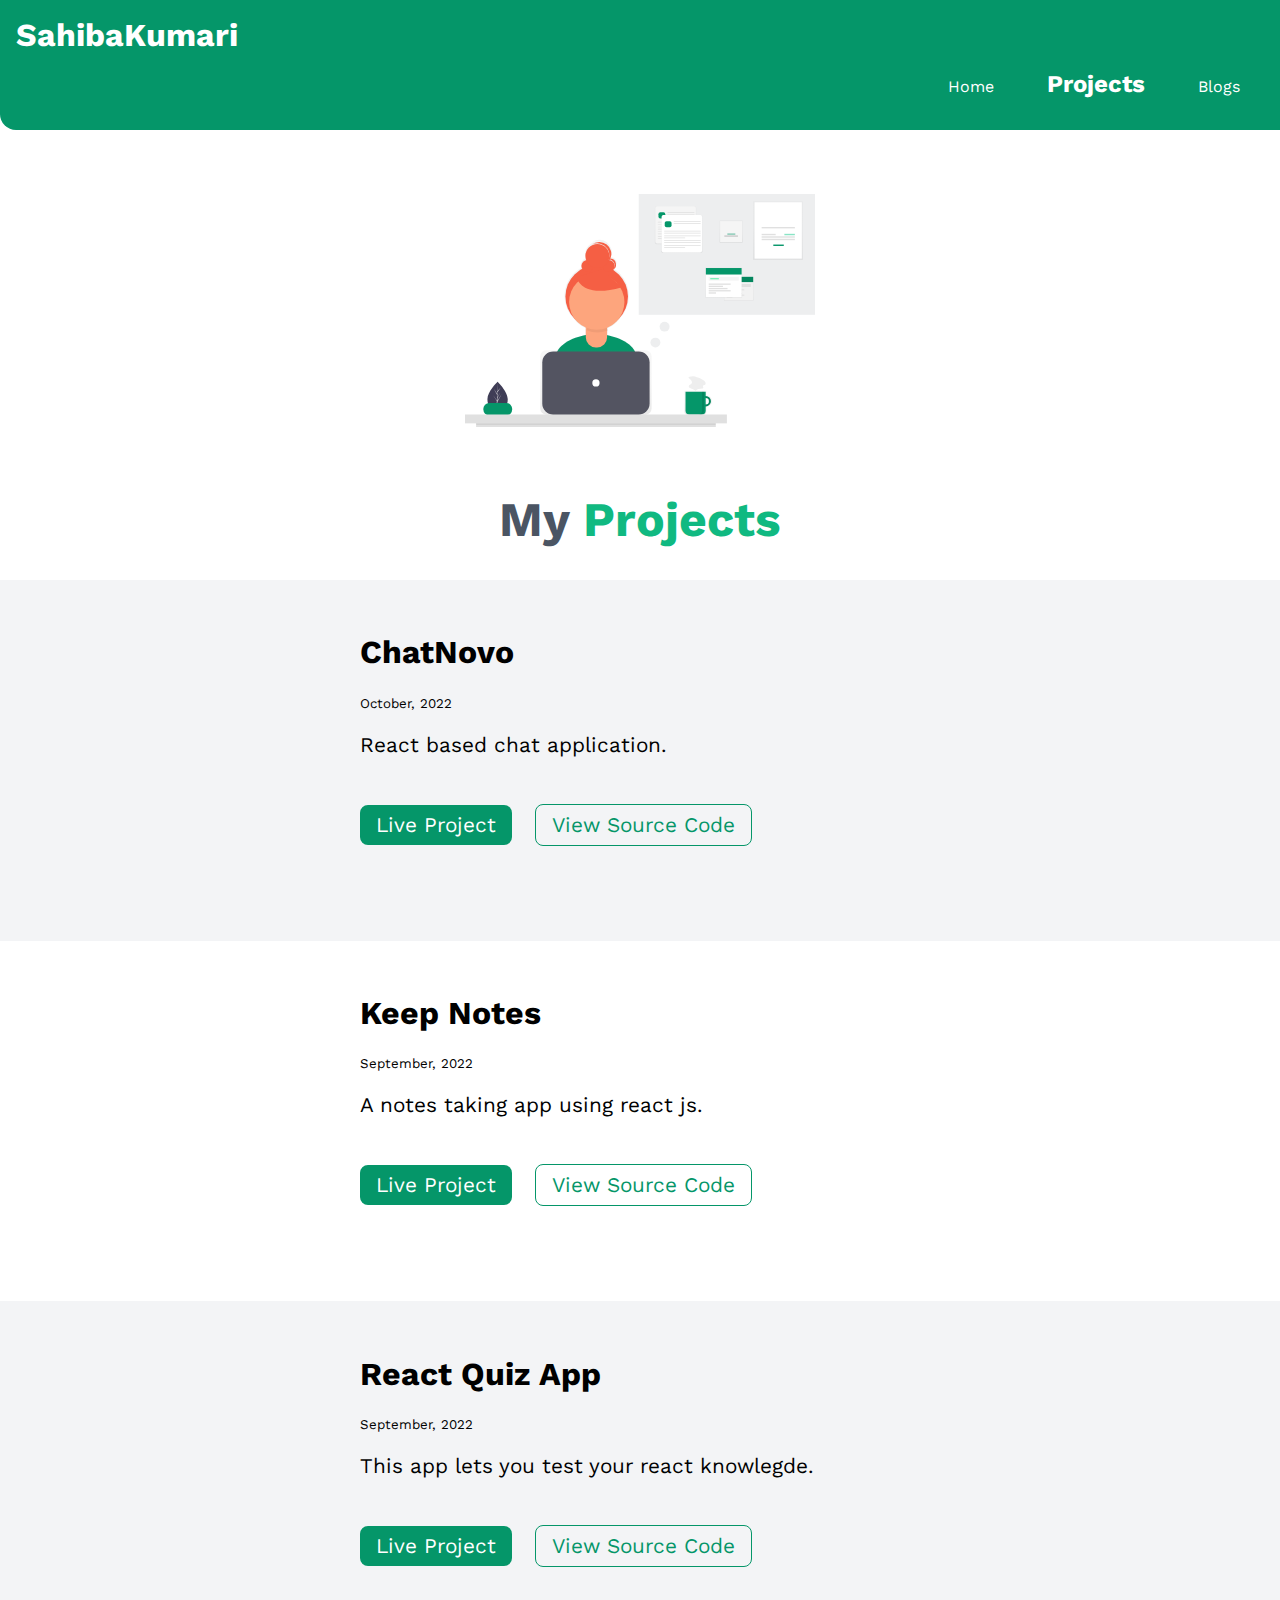
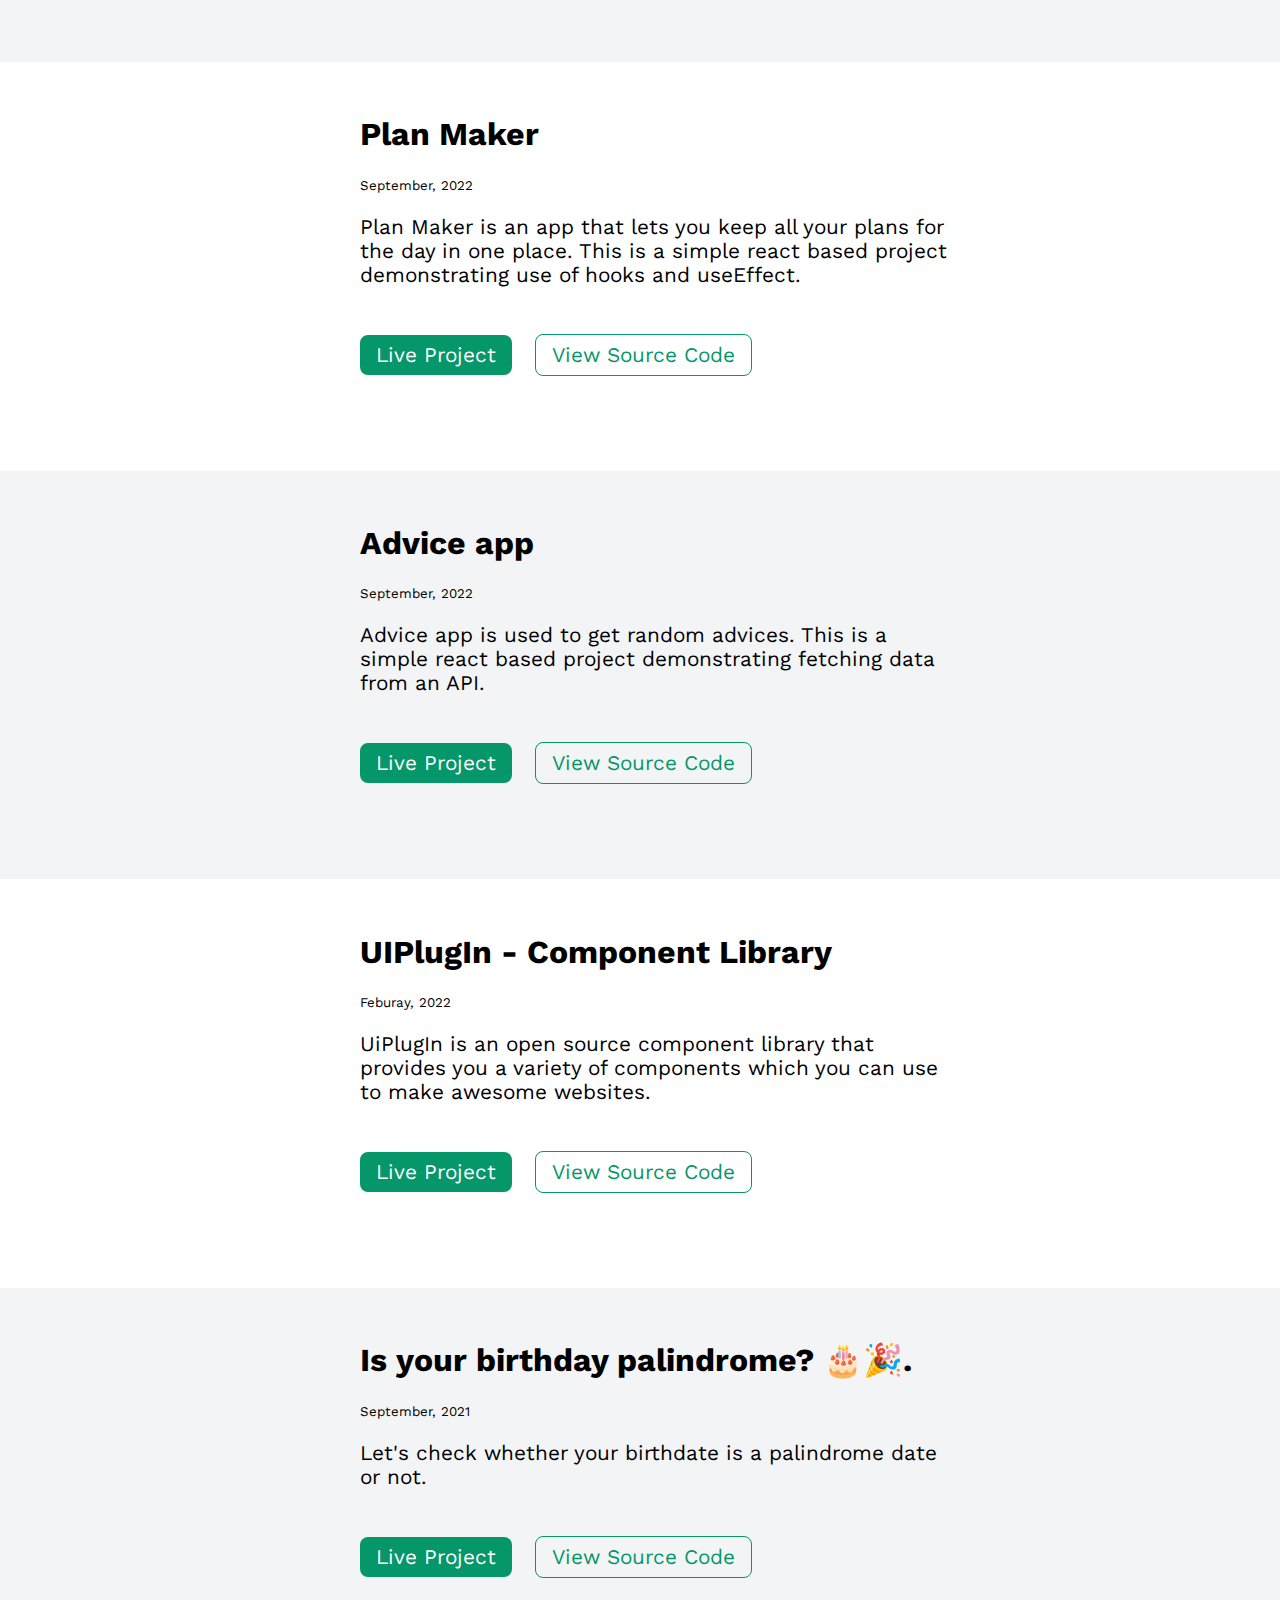
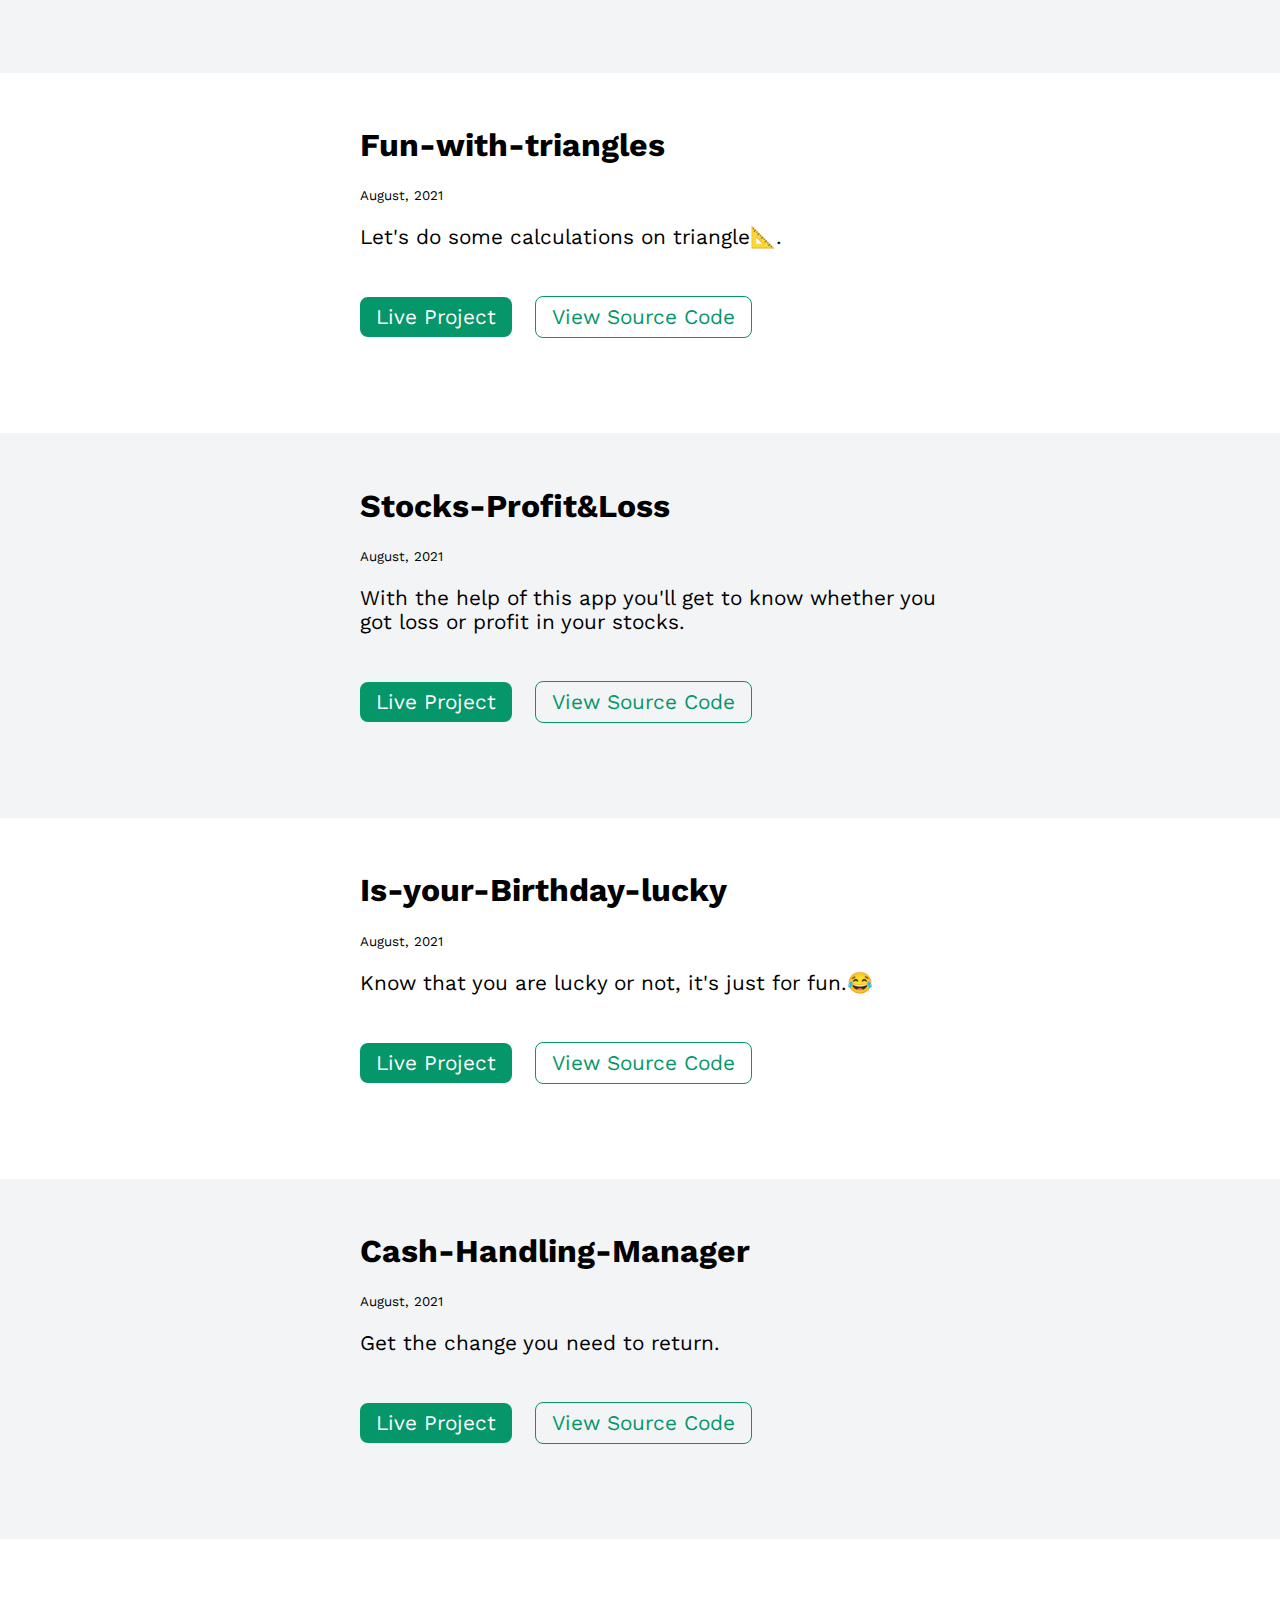
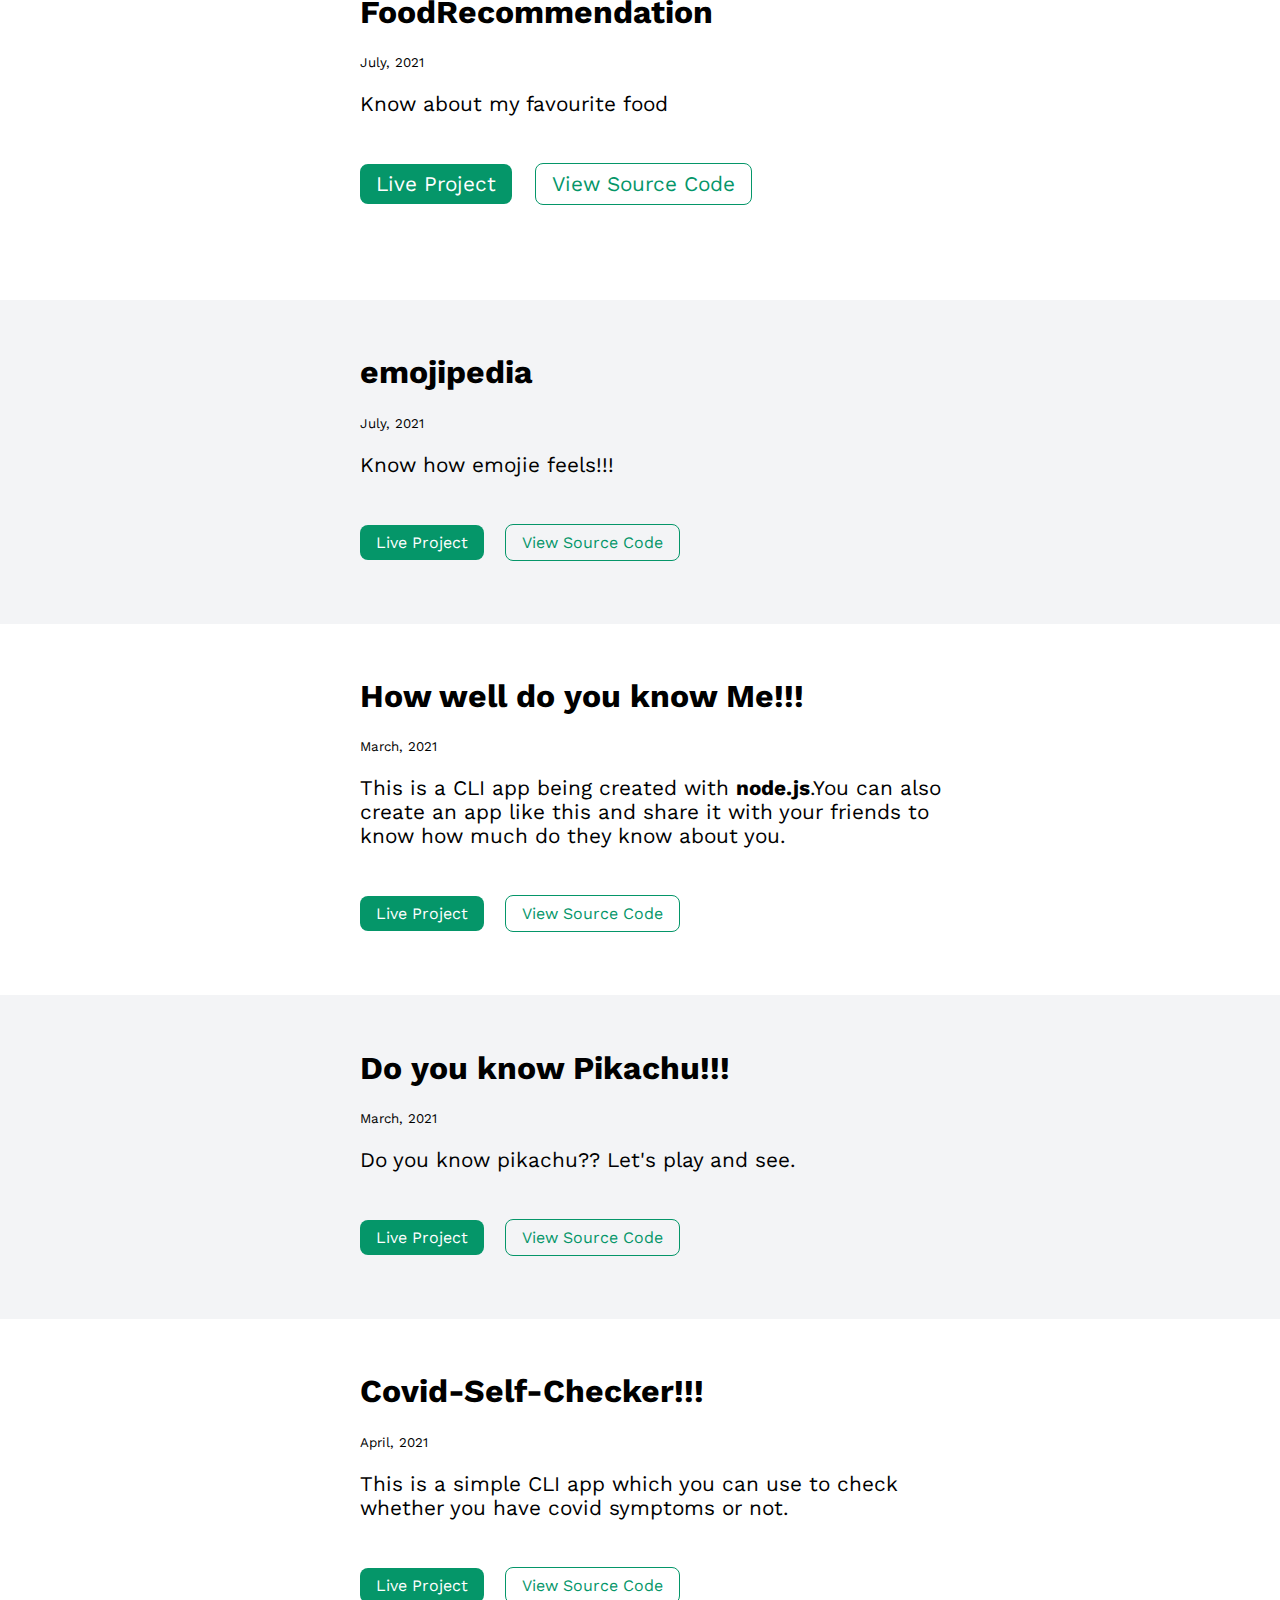
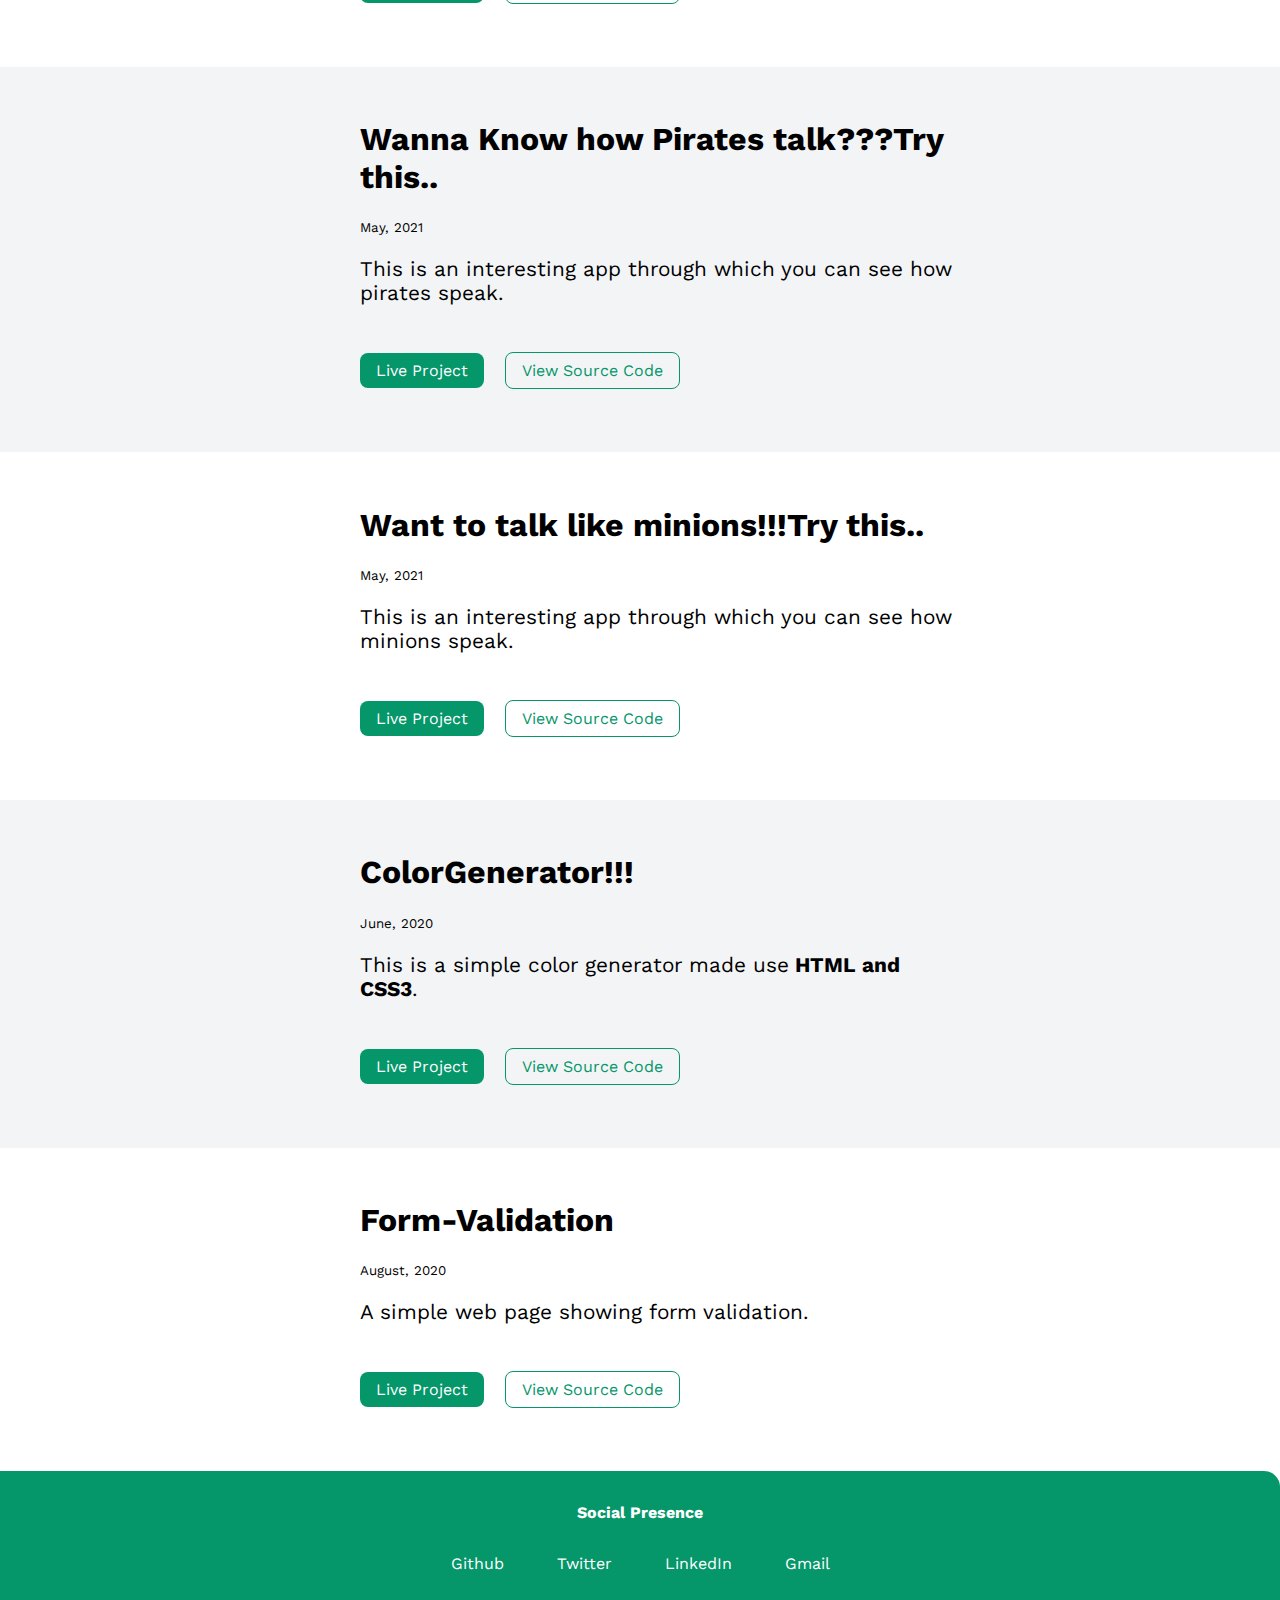
<file: projects.html>
<!DOCTYPE html>
<html lang="en">

<head>
    <meta charset="UTF-8">
    <meta http-equiv="X-UA-Compatible" content="IE=edge">
    <meta name="viewport" content="width=device-width, initial-scale=1.0">
    <title>Sahiba's Portfolio || Projects</title>
    <link href="style.css" rel="stylesheet">
</head>

<body>
    <!-- NavBar -->

    <nav class="navigation container">
        <div class="nav-brand">SahibaKumari</div>
        <ul class="list-non-bullet nav-pills">
            <li class="list-item-inline">
                <a class="link" href="/index.html" target="_blank">Home</a>
            </li>

            <li class="list-item-inline">
                <a class="link link-active" href="/projects.html" target="_blank">Projects</a>
            </li>

            <li class="list-item-inline">
                <a class="link" href="/blogs-listing-page.html" target="_blank">Blogs</a>
            </li>
        </ul>
    </nav>

    <!-- header -->

    <header class="hero">
        <img class="hero-img" src="images/projects-hero.svg">
        <h1 class="hero-heading">My <span style="color: #10B981">Projects</span></h1>
    </header>

    <!-- Projects -->
    <section class="section ow">
        <ul class="list-non-bullet">
            <li>
                <div class="container container-center padding-md">
                    <h1>ChatNovo</h1>
                    <small>October, 2022</small>
                    <p class="padding-bt">React based chat application.<p>
                            <a class="link link-primary" href="https://sahiba0915.github.io/chatnovo/" target="_blank">Live
                                Project</a>
                            <a class="link link-secondary" href="https://github.com/sahiba0915/chatnovo" target="_blank">View Source
                                Code</a>
                </div>
            </li>
        </ul>
    </section>
    
    <section class="section">
        <ul class="list-non-bullet">
            <li>
                <div class="container container-center padding-md">
                    <h1>Keep Notes</h1>
                    <small>September, 2022</small>
                    <p class="padding-bt">A notes taking app using react js.<p>
                            <a class="link link-primary" href="https://notes-keeper-react-app.netlify.app/" target="_blank">Live
                                Project</a>
                            <a class="link link-secondary" href="https://github.com/sahiba0915/keep-notes" target="_blank">View Source
                                Code</a>
                </div>
            </li>
        </ul>
    </section>
    
     <section class="section ow">
        <ul class="list-non-bullet">
            <li>
                <div class="container container-center padding-md">
                    <h1>React Quiz App</h1>
                    <small>September, 2022</small>
                    <p class="padding-bt">This app lets you test your react knowlegde.<p>
                            <a class="link link-primary" href="https://react-quiz-play.netlify.app/" target="_blank">Live
                                Project</a>
                            <a class="link link-secondary" href="https://github.com/sahiba0915/quiz-app" target="_blank">View Source
                                Code</a>
                </div>
            </li>
        </ul>
    </section>
    
     <section class="section">
        <ul class="list-non-bullet">
            <li>
                <div class="container container-center padding-md">
                    <h1>Plan Maker</h1>
                    <small>September, 2022</small>
                    <p class="padding-bt">Plan Maker is an app that lets you keep all your plans for the day in one place.
                        This is a simple react based project demonstrating use of hooks and useEffect.<p>

                            <a class="link link-primary" href="https://plan-maker-react.netlify.app/" target="_blank">Live
                                Project</a>
                            <a class="link link-secondary" href="https://github.com/sahiba0915/plan-maker" target="_blank">View Source
                                Code</a>
                </div>
            </li>
        </ul>
    </section>
    
    
     <section class="section ow">
        <ul class="list-non-bullet">
            <li>
                <div class="container container-center padding-md">
                    <h1>Advice app</h1>
                    <small>September, 2022</small>
                    <p class="padding-bt">Advice app is used to get random advices.
                        This is a simple react based project demonstrating fetching data from an API.<p>

                            <a class="link link-primary" href="https://showadvice-app.netlify.app/" target="_blank">Live
                                Project</a>
                            <a class="link link-secondary" href="https://github.com/sahiba0915/advice_app" target="_blank">View Source
                                Code</a>
                </div>
            </li>
        </ul>
    </section>
    
    
      <section class="section">
        <ul class="list-non-bullet">
            <li>
                <div class="container container-center padding-md">
                    <h1>UIPlugIn - Component Library</h1>
                    <small>Feburay, 2022</small>
                    <p class="padding-bt">UiPlugIn is an open source component library that provides you a variety 
                        of components which you can use to make awesome websites.<p>

                            <a class="link link-primary" href="https://uiplugin.netlify.app/" target="_blank">Live
                                Project</a>
                            <a class="link link-secondary" href="https://github.com/sahiba0915/UiPlugIn_CL" target="_blank">View Source
                                Code</a>
                </div>
            </li>
        </ul>
    </section>

    <section class="section ow">
        <ul class="list-non-bullet">
            <li>
                <div class="container container-center padding-md">
                    <h1>Is your birthday palindrome? 🎂🎉.</h1>
                    <small>September, 2021</small>
                    <p class="padding-bt">Let's check whether your birthdate is a palindrome date or not.<p>

                            <a class="link link-primary" href="https://palindrome-birthday-checkerapp.netlify.app/" target="_blank">Live
                                Project</a>
                            <a class="link link-secondary" href="https://github.com/sahiba0915/Is-your-birthday-palindrome" target="_blank">View Source
                                Code</a>
                </div>
            </li>
        </ul>
    </section> 

    <section class="section">
        <ul class="list-non-bullet">
            <li>
                <div class="container container-center padding-md">
                    <h1>Fun-with-triangles</h1>
                    <small>August, 2021</small>
                    <p class="padding-bt">Let's do some calculations on triangle📐.<p>

                            <a class="link link-primary" href="https://funwdtriangle.netlify.app" target="_blank">Live
                                Project</a>
                            <a class="link link-secondary" href="https://github.com/sahiba0915/fun-wth-triangles" target="_blank">View Source
                                Code</a>
                </div>
            </li>
        </ul>
    </section> 

    <section class="section ow">
        <ul class="list-non-bullet">
            <li>
                <div class="container container-center padding-md">
                    <h1>Stocks-Profit&Loss</h1>
                    <small>August, 2021</small>
                    <p class="padding-bt">With the help of this app you'll get to know whether you got loss or profit in your stocks.<p>

                            <a class="link link-primary" href="https://stocks-profitandloss.netlify.app" target="_blank">Live
                                Project</a>
                            <a class="link link-secondary" href="https://github.com/sahiba0915/stocks-profit-loss" target="_blank">View Source
                                Code</a>
                </div>
            </li>
        </ul>
    </section>

    <section class="section">
        <ul class="list-non-bullet">
            <li>
                <div class="container container-center padding-md">
                    <h1>Is-your-Birthday-lucky</h1>
                    <small>August, 2021</small>
                    <p class="padding-bt">Know that you are lucky or not, it's just for fun.😂<p>

                            <a class="link link-primary" href="https://are-u-lucky.netlify.app" target="_blank">Live
                                Project</a>
                            <a class="link link-secondary" href="https://github.com/sahiba0915/Is-your-birthday-lucky" target="_blank">View Source
                                Code</a>
                </div>
            </li>
        </ul>
    </section>

    <section class="section ow">
        <ul class="list-non-bullet">
            <li>
                <div class="container container-center padding-md">
                    <h1>Cash-Handling-Manager</h1>
                    <small>August, 2021</small>
                    <p class="padding-bt">Get the change you need to return.<p>

                            <a class="link link-primary" href="https://cash-handling-register.netlify.app" target="_blank">Live
                                Project</a>
                            <a class="link link-secondary" href="https://github.com/sahiba0915/cash-handling-register" target="_blank">View Source
                                Code</a>
                </div>
            </li>
        </ul>
    </section>

    <section class="section">
        <ul class="list-non-bullet">
            <li>
                <div class="container container-center padding-md">
                    <h1>FoodRecommendation</h1>
                    <small>July, 2021</small>
                    <p class="padding-bt">Know about my favourite food<p>

                            <a class="link link-primary" href="https://prk41.csb.app/" target="_blank">Live
                                Project</a>
                            <a class="link link-secondary" href="https://github.com/sahiba0915/goodbooks" target="_blank">View Source
                                Code</a>
                </div>
            </li>
        </ul>
    </section>

    <section class="section ow">
        <ul class="list-non-bullet">
            <li>
                <div class="container container-center padding-md">
                    <h1>emojipedia</h1>
                    <small>July, 2021</small>
                    <p class="padding-bt">Know how emojie feels!!!</p>

                    <a class="link link-primary" href="https://qge9m.csb.app/" target="_blank">Live
                        Project</a>
                    <a class="link link-secondary" href="https://github.com/sahiba0915/emojipedia" target="_blank">View Source
                        Code</a>
                </div>
            </li>
        </ul>
    </section>

    <section class="section">
        <ul class="list-non-bullet">
            <li>
                <div class="container container-center padding-md">
                    <h1>How well do you know Me!!!</h1>
                    <small>March, 2021</small>
                    <p class="padding-bt">This is a CLI app being created with <strong>node.js</strong>.You can also
                        create
                        an app like this
                        and share it with your friends to know how much do they know about you.</p>

                    <a class="link link-primary" href="https://replit.com/@Sahibakumari/endgame?embed=1&output=1" target="_blank">Live
                        Project</a>
                    <a class="link link-secondary" href="https://github.com/sahiba0915/Do-You-Know-Sahiba" target="_blank">View Source
                        Code</a>
                </div>
            </li>
        </ul>
    </section>

    <section class="section ow">
        <ul class="list-non-bullet">
            <li>
                <div class="container container-center padding-md">
                    <h1>Do you know Pikachu!!!</h1>
                    <small>March, 2021</small>
                    <p class="padding-bt">Do you know pikachu?? Let's play and see.</p>

                    <a class="link link-primary"
                        href="https://replit.com/@Sahibakumari/Do-you-know-pikachu?embed=1&output=1" target="_blank">Live
                        Project</a>
                    <a class="link link-secondary" href="https://github.com/sahiba0915/Do-You-Know-Pikachu" target="_blank">View Source
                        Code</a>
                </div>
            </li>
        </ul>
    </section>

    <section class="section">
        <ul class="list-non-bullet">
            <li>
                <div class="container container-center padding-md">
                    <h1>Covid-Self-Checker!!!</h1>
                    <small>April, 2021</small>
                    <p class="padding-bt">This is a simple CLI app which you can use to check whether you have covid
                        symptoms or not.</p>

                    <a class="link link-primary"
                        href="https://replit.com/@Sahibakumari/Covid-Self-Checker?embed=1&output=1" target="_blank">Live
                        Project</a>

                    <a class="link link-secondary" href="https://github.com/sahiba0915/Covid-Self-Checker" target="_blank">View Source
                        Code</a>
                </div>
            </li>
        </ul>
    </section>

    <section class="section ow">
        <ul class="list-non-bullet">
            <li>
                <div class="container container-center padding-md">
                    <h1>Wanna Know how Pirates talk???Try this..</h1>
                    <small>May, 2021</small>
                    <p class="padding-bt">This is an interesting app through which you can see how pirates speak. </p>

                    <a class="link link-primary" href="https://pirates-talk.netlify.app/" target="_blank">Live
                        Project</a>

                    <a class="link link-secondary" href="https://github.com/sahiba0915/speak-like-pirate" target="_blank">View Source
                        Code</a>
                </div>
            </li>
        </ul>
    </section>

    <section class="section">
        <ul class="list-non-bullet">
            <li>
                <div class="container container-center padding-md">
                    <h1>Want to talk like minions!!!Try this..</h1>
                    <small>May, 2021</small>
                    <p class="padding-bt">This is an interesting app through which you can see how minions speak. </p>

                    <a class="link link-primary" href="https://banana-talk-minions.netlify.app/" target="_blank">Live
                        Project</a>

                    <a class="link link-secondary" href="https://github.com/sahiba0915/speak-in-banana" target="_blank">View Source
                        Code</a>
                </div>
            </li>
        </ul>
    </section>

    <section class="section ow">
        <ul class="list-non-bullet">
            <li>
                <div class="container container-center padding-md">
                    <h1>ColorGenerator!!!</h1>
                    <small>June, 2020</small>
                    <p class="padding-bt">This is a simple color generator made use<strong> HTML and CSS3</strong>.</p>

                    <a class="link link-primary" href="https://colourgenerator.netlify.app/hex.html" target="_blank">Live
                        Project</a>
                    <a class="link link-secondary" href="https://github.com/sahiba0915/ColorGenerator" target="_blank">View Source
                        Code</a>
                </div>
            </li>
        </ul>
    </section>

    <section class="section">
        <ul class="list-non-bullet">
            <li>
                <div class="container container-center padding-md">
                    <h1>Form-Validation</h1>
                    <small>August, 2020</small>
                    <p class="padding-bt">A simple web page showing form validation.</p>

                    <a class="link link-primary" href="https://validate-form.netlify.app/" target="_blank">Live
                        Project</a>

                    <a class="link link-secondary" href="https://github.com/sahiba0915/Form-validation" target="_blank">View Source
                        Code</a>
                </div>
            </li>
        </ul>
    </section>



    <!-- footer -->
    <footer class="footer">
        <div class="footer-heading">Social Presence</div>
        <ul class="social-links list-non-bullet">
            <li class="list-item-inline">
                <a class="link" href="https://github.com/sahiba0915" target="_blank">Github</a>
            </li>
            <li class="list-item-inline">
                <a class="link" href="https://twitter.com/Sahiba_Kumari" target="_blank">Twitter</a>
            </li>
            <li class="list-item-inline">
                <a class="link" href="https://www.linkedin.com/in/sahiba0915" target="_blank">LinkedIn</a>
            </li>
            <li class="list-item-inline">
                <a class="link" href="mailto:sahibakumari2515@gmail.com" target="_blank">Gmail</a>
            </li>
        </ul>
    </footer>

</body>

</html>
</file>
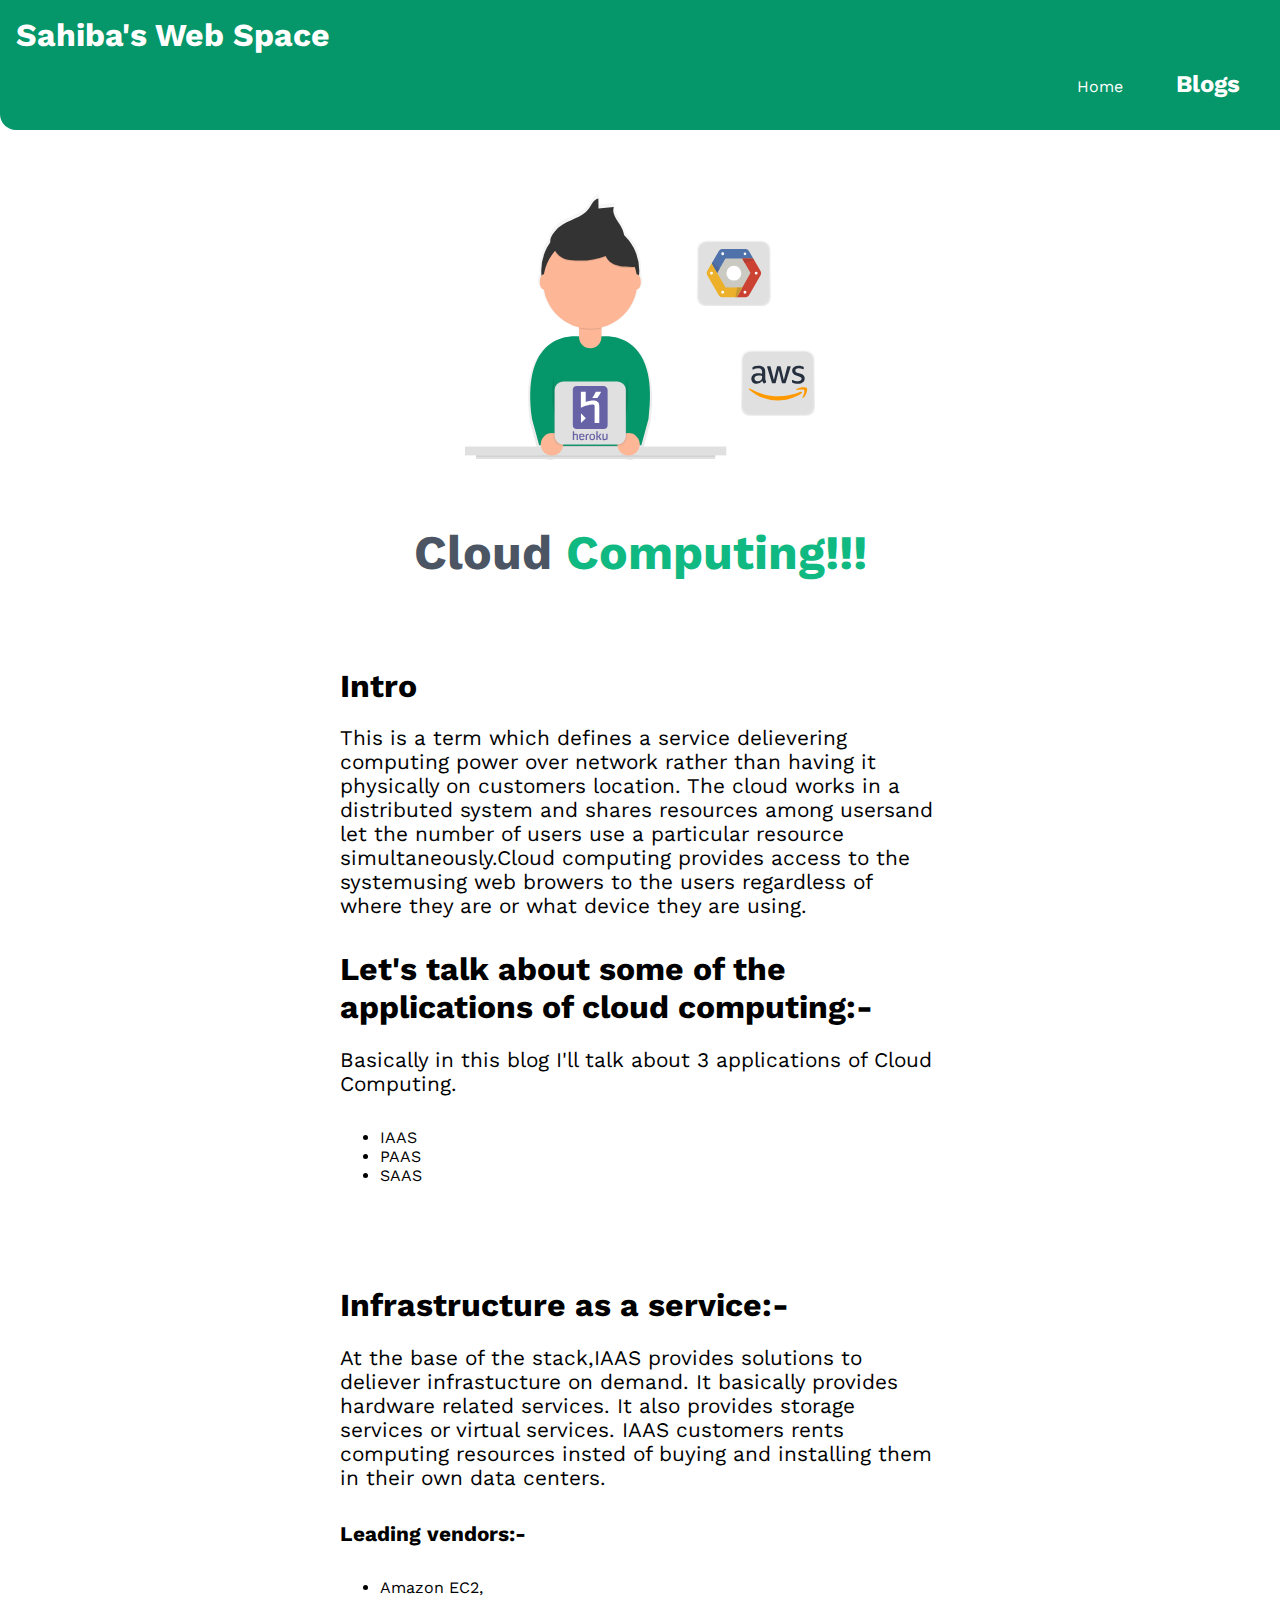
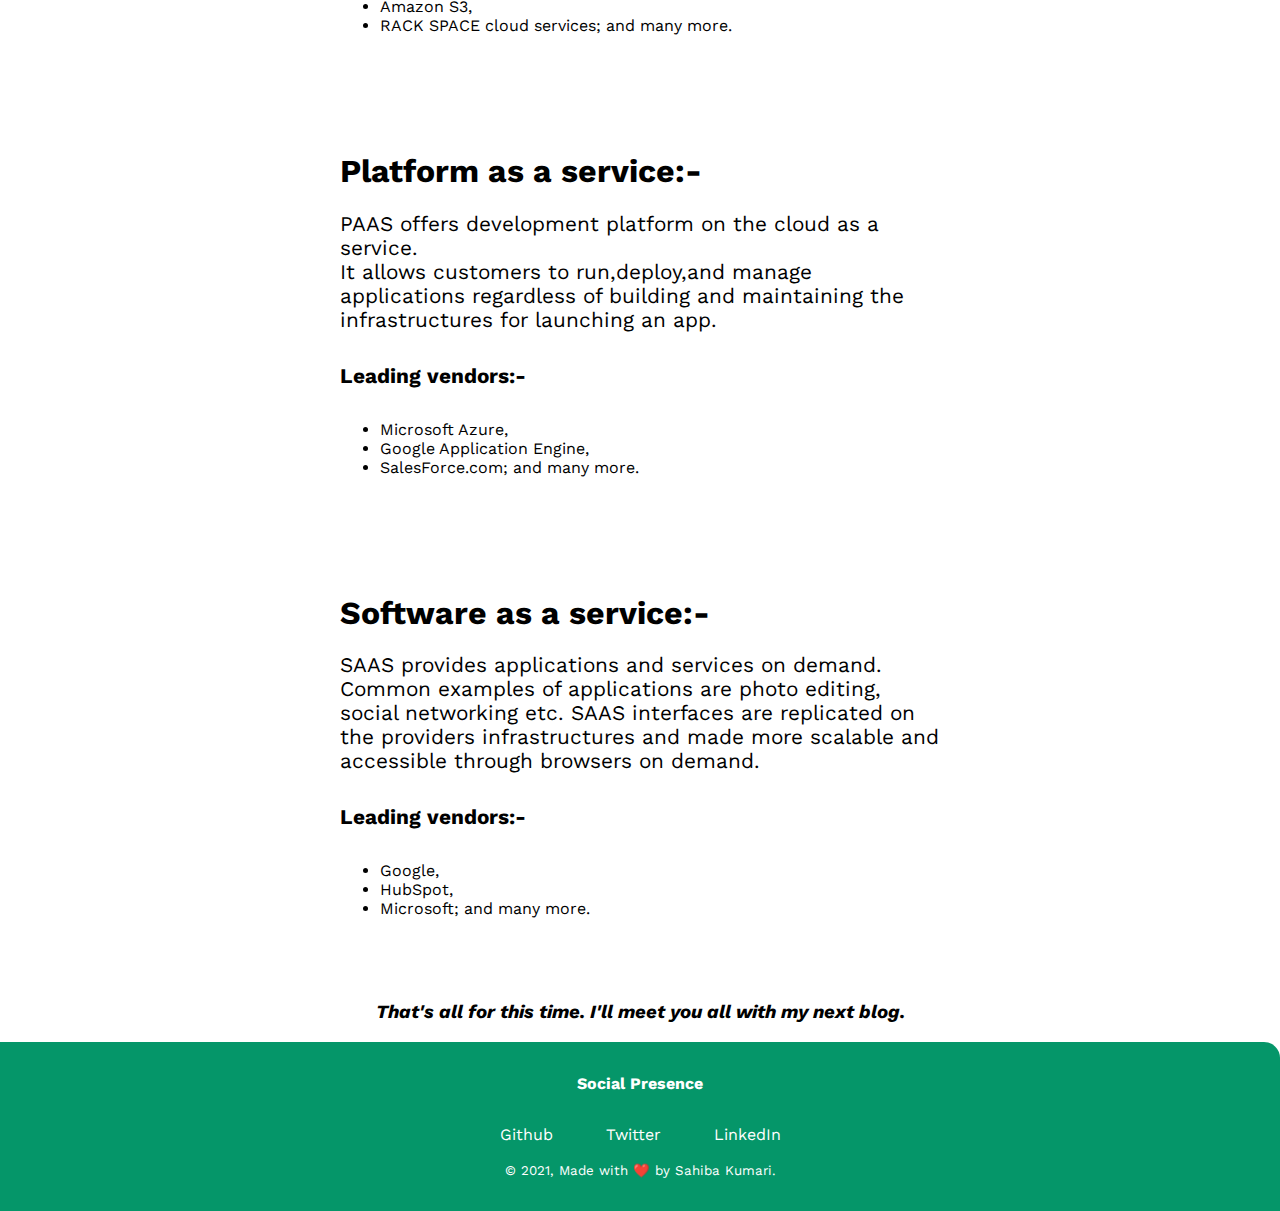
<file: blogs/blog1.html>
<!DOCTYPE html>
<html lang="en">

<head>
    <meta charset="UTF-8">
    <meta http-equiv="X-UA-Compatible" content="IE=edge">
    <meta name="viewport" content="width=device-width, initial-scale=1.0">
    <title>Sahiba's Portfolio || BLOG</title>
    <link href="../style.css" rel="stylesheet">
</head>

<body>

    <!-- NavBar -->

    <nav class="navigation container">
        <div class="nav-brand">Sahiba's Web Space</div>
        <ul class="list-non-bullet nav-pills">
            <li class="list-item-inline">
                <a class="link" href="index.html">Home</a>
            </li>

            <li class="list-item-inline">
                <a class="link link-active" href="/blogs-listing-page.html">Blogs</a>
            </li>

        </ul>
    </nav>

    <!-- header -->

    <header class="hero">
        <img class="hero-img" src="../images/cloud-hero.svg">
        <h1 class="hero-heading">Cloud <span style="color: #10B981">Computing!!!</span></h1>
    </header>

    <!-- Blog-Writing -->
    <!-- Section-1-->
    <section class="section">
        <div class="container container-center">
            <h1>Intro</h1>
            <p>This is a term which defines a service delievering computing power over network rather
                than having it physically on customers location.
                The cloud works in a distributed system and shares resources among usersand let the number of users
                use a particular resource simultaneously.Cloud computing provides access to the systemusing web browers
                to the users regardless of where they
                are or what device they are using.
            </p>

            <h1>Let's talk about some of the applications of cloud computing:-
            </h1>
            <p>Basically in this blog I'll talk about 3 applications of Cloud Computing.</p>

            <ul class="list">
                <li>IAAS</li>
                <li>PAAS</li>
                <li>SAAS</li>
            </ul>
        </div>
    </section>


    <!-- Section-2-->
    <section class="section">
        <div class="container container-center">
            <h1>Infrastructure as a service:-</h1>
            <p>At the base of the stack,IAAS provides solutions to deliever infrastucture on demand.
                It basically provides hardware related services.
                It also provides storage services or virtual services.
                IAAS customers rents computing resources insted of buying and installing them in their own data centers.
                <p><strong>Leading vendors:-</strong></p>
                <ul class="list">
                    <li>Amazon EC2,</li>
                    <li>Amazon S3,</li>
                    <li>RACK SPACE cloud services; and many more.</li>
                </ul>
            </p>
        </div>
    </section>


    <!-- Section-3 -->
    <section class="section">
        <div class="container container-center">
            <h1>Platform as a service:-</h1>
            <p>PAAS offers development platform on the cloud as a service.<br>
                It allows customers to run,deploy,and manage applications regardless of building and maintaining the
                infrastructures for launching an app.
                <p><strong>Leading vendors:-</strong></p>
                <ul>
                    <li>Microsoft Azure,</li>
                    <li>Google Application Engine,</li>
                    <li>SalesForce.com; and many more.</li>
                </ul>
            </p>
        </div>
    </section>

    <!-- Section-4 -->
    <section class="section">
        <div class="container container-center">
            <h1>Software as a service:-</h1>
            <p>SAAS provides applications and services on demand.
                Common examples of applications are
                photo editing, social networking etc.
                SAAS interfaces are replicated on the providers infrastructures and
                made more scalable and accessible through browsers on demand.
                <p><strong>Leading vendors:-</strong></p>
                <ul>
                    <li>Google,</li>
                    <li>HubSpot,</li>
                    <li>Microsoft; and many more.</li>
                </ul>
            </p>
        </div>
    </section>

    <h3 class="endings">That's all for this time. I'll meet you all with my next blog.</h3>



    <!-- footer -->
    <footer class="footer">
        <div class="footer-heading">Social Presence</div>
        <ul class="social-links list-non-bullet">
            <li class="list-item-inline">
                <a class="link" href="https://github.com/sahiba0915">Github</a>
            </li>
            <li class="list-item-inline">
                <a class="link" href="https://twitter.com/Sahiba_Kumari">Twitter</a>
            </li>
            <li class="list-item-inline">
                <a class="link" href="https://www.linkedin.com/in/sahiba0915">LinkedIn</a>
            </li>
        </ul>
        <small class="footer footer-end">© 2021, Made with ❤️ by Sahiba
            Kumari.</small>
        </div>
    </footer>
</body>

</html>
</file>
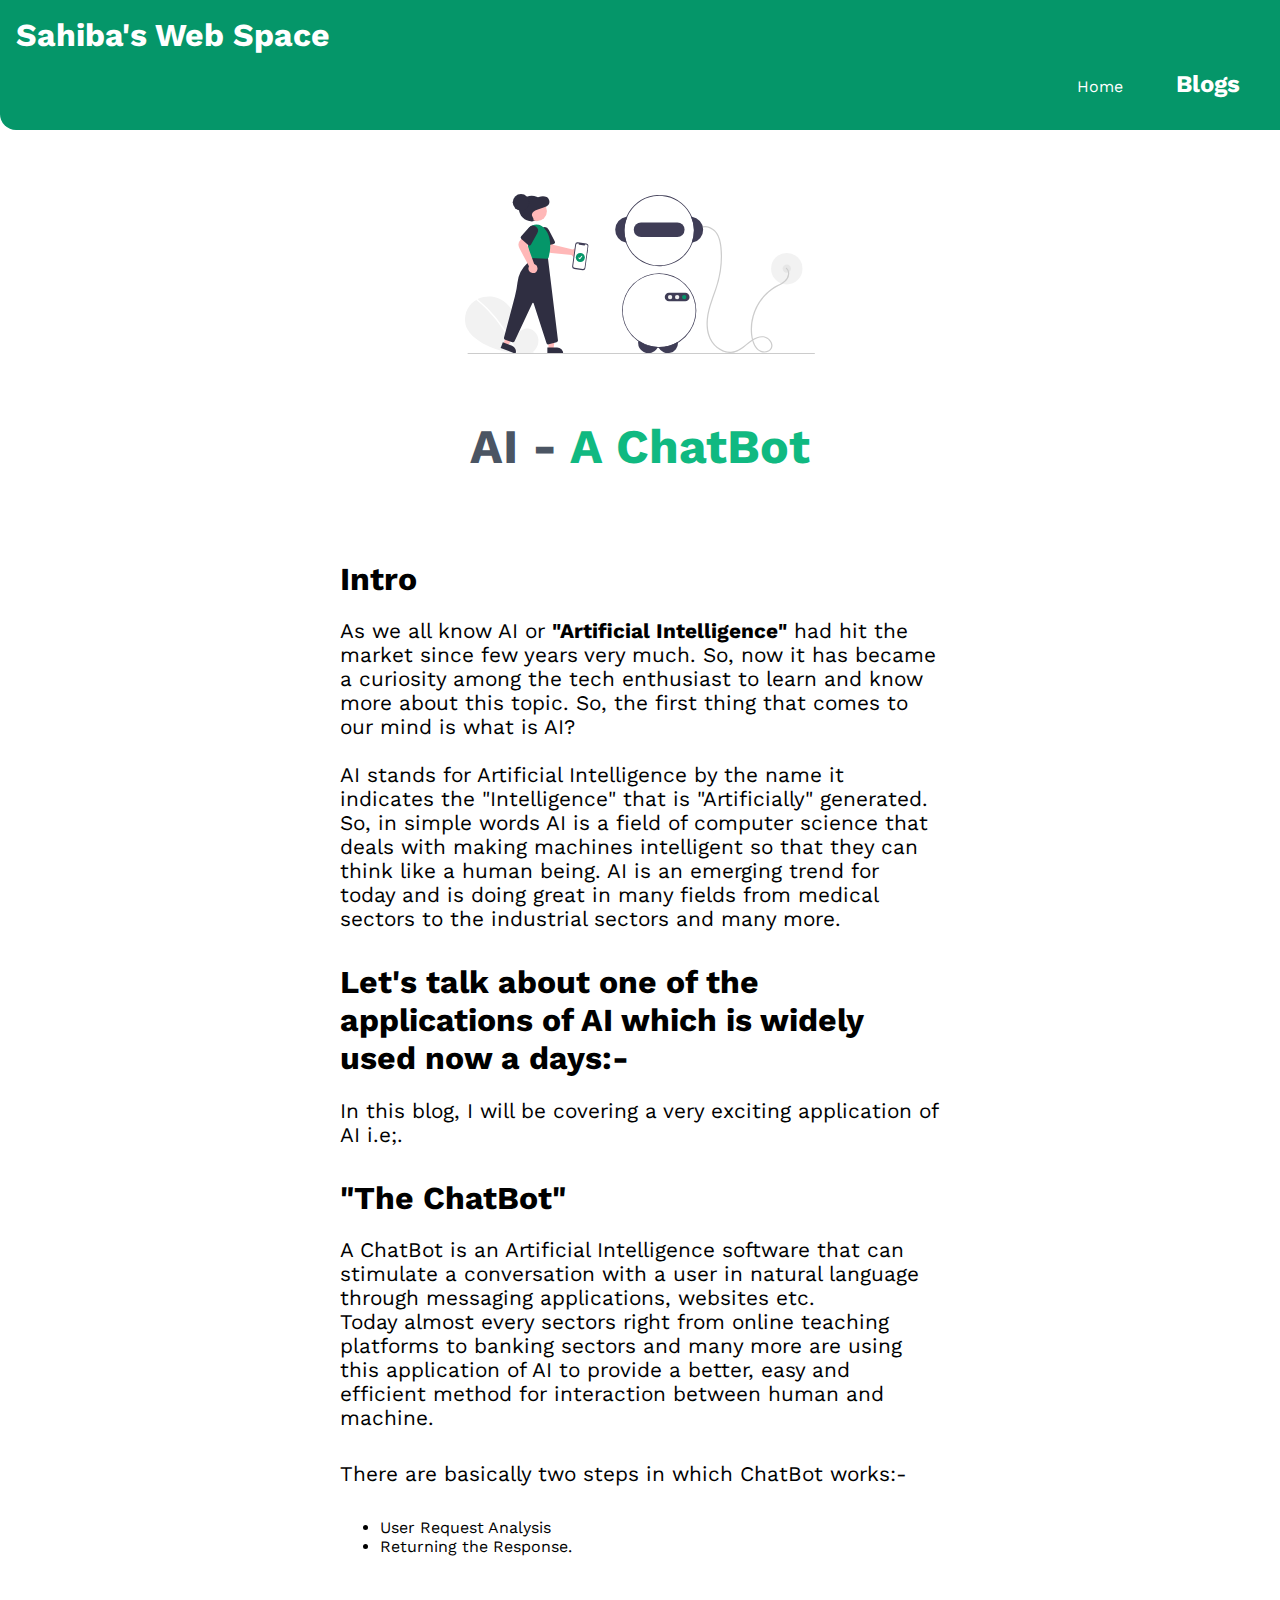
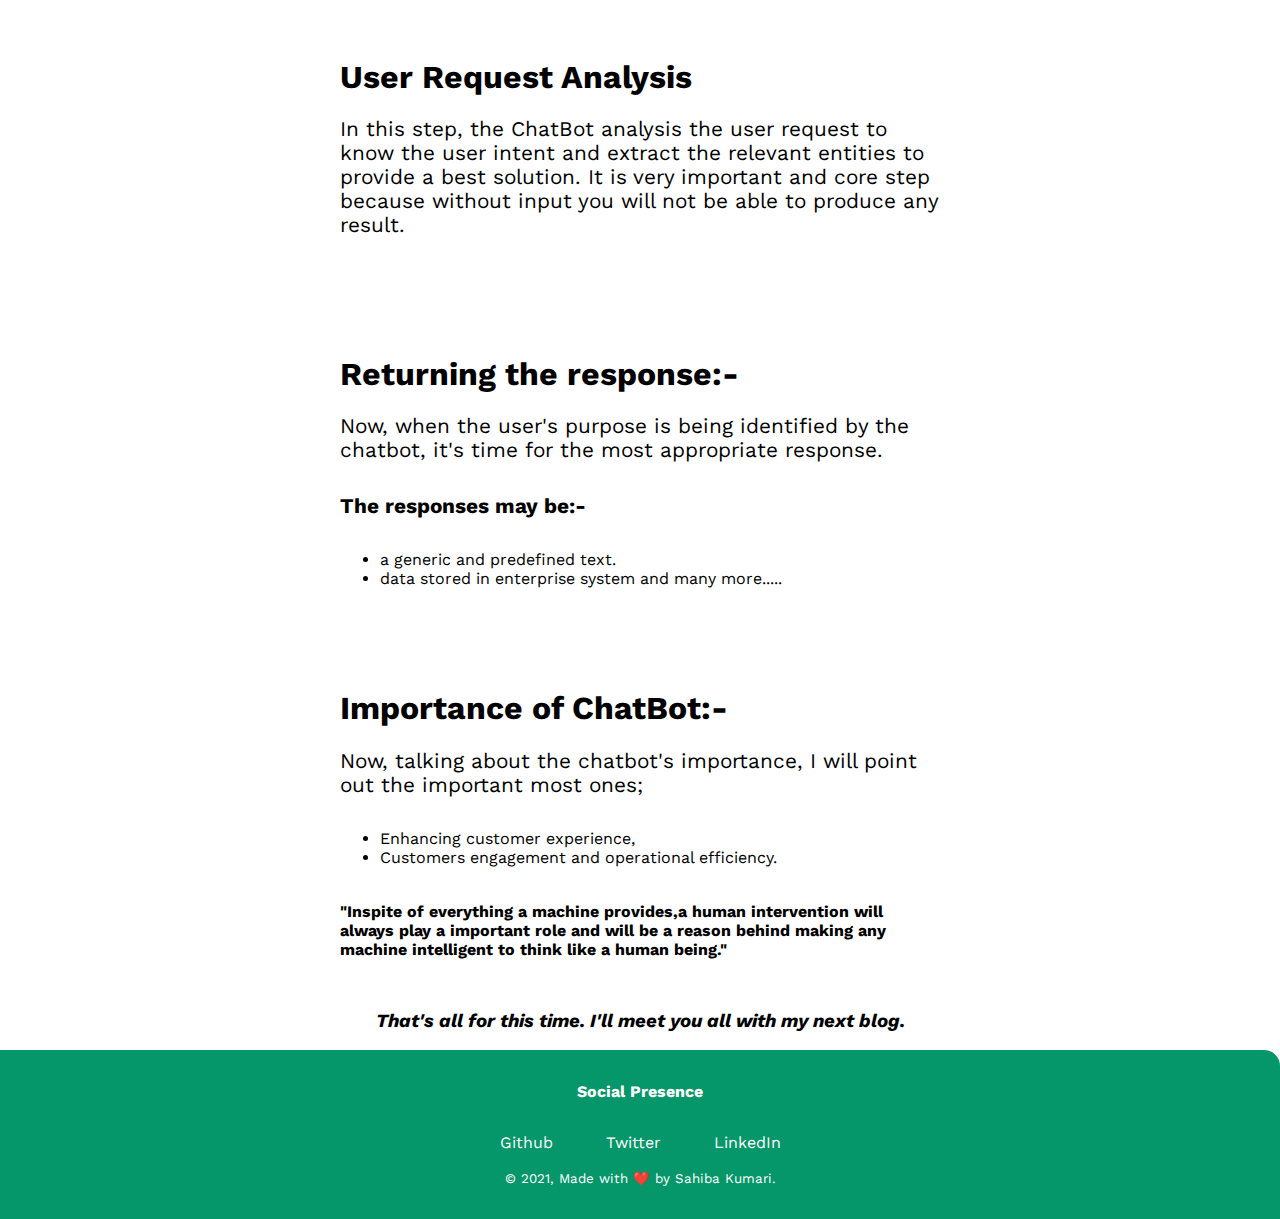
<file: blogs/blog2.html>
<!DOCTYPE html>
<html lang="en">

<head>
    <meta charset="UTF-8">
    <meta http-equiv="X-UA-Compatible" content="IE=edge">
    <meta name="viewport" content="width=device-width, initial-scale=1.0">
    <title>Sahiba's Portfolio || BLOG</title>
    <link href="../style.css" rel="stylesheet">
</head>

<body>

    <!-- NavBar -->

    <nav class="navigation container">
        <div class="nav-brand">Sahiba's Web Space</div>
        <ul class="list-non-bullet nav-pills">
            <li class="list-item-inline">
                <a class="link" href="/index.html">Home</a>
            </li>

            <li class="list-item-inline">
                <a class="link link-active" href="/blogs-listing-page.html">Blogs</a>
            </li>

        </ul>
    </nav>

    <!-- header -->

    <header class="hero">
        <img class="hero-img" src="../images/AI-hero.svg">
        <h1 class="hero-heading">AI - <span style="color: #10B981">A ChatBot</span></h1>
    </header>

    <!-- Blog-Writing -->
    <!-- Section-1-->
    <section class="section">
        <div class="container container-center">
            <h1>Intro</h1>
            <p>As we all know AI or <strong>"Artificial Intelligence"</strong> had hit the market since few years very
                much.
                So, now it has became a curiosity among the tech enthusiast to learn and know more about this topic.
                So, the first thing that comes to our mind is what is AI? <br><br>
                AI stands for Artificial Intelligence by the name it indicates the "Intelligence" that is "Artificially"
                generated.
                So, in simple words AI is a field of computer science that deals with making machines intelligent so
                that they can think like a human being.
                AI is an emerging trend for today and is doing great in many fields from medical sectors to the
                industrial sectors and many more.</p>

            <h1>Let's talk about one of the applications of AI which is widely used now a days:-</h1>

            <p>In this blog, I will be covering a very exciting application of AI i.e;.</p>

            <h1>"The ChatBot"</h1>

            <p>A ChatBot is an Artificial Intelligence software that can stimulate a conversation with a user in natural
                language through messaging applications, websites etc.<br>
                Today almost every sectors right from online teaching platforms to banking sectors and many more are
                using this application of AI to provide a better, easy and efficient method for interaction between
                human and machine.</p>

            <p>There are basically two steps in which ChatBot works:-</p>

            <ul class="list">
                <li>User Request Analysis</li>
                <li>Returning the Response.</li>
            </ul>
        </div>
    </section>


    <!-- Section-2-->
    <section class="section">
        <div class="container container-center">
            <h1>User Request Analysis</h1>
            <p>In this step, the ChatBot analysis the user request to know the user intent and extract the relevant
                entities to provide a best solution. It is very important and core step because without input you will
                not be able to produce any result.
            </p>
        </div>
    </section>


    <!-- Section-3 -->
    <section class="section">
        <div class="container container-center">
            <h1>Returning the response:-</h1>
            <p>Now, when the user's purpose is being identified by the chatbot, it's time for the most appropriate
                response.</p>
            <p><strong>The responses may be:-</strong></p>
            <ul>
                <li>a generic and predefined text.</li>
                <li>data stored in enterprise system and many more.....</li>
            </ul>
        </div>
    </section>

    <!-- Section-4 -->
    <section class="section">
        <div class="container container-center">
            <h1>Importance of ChatBot:-</h1>
            <p>Now, talking about the chatbot's importance, I will point out the important most ones;</p>
            <ul>
                <li>Enhancing customer experience,</li>
                <li>Customers engagement and operational efficiency.</li>
            </ul>
            <br>
            <b>"Inspite of everything a machine provides,a human intervention will always play a important role and will
                be a reason behind making any machine intelligent to think like a human being."</b>
        </div>
    </section>


    <h3 class="endings">That's all for this time. I'll meet you all with my next blog.</h3>



    <!-- footer -->
    <footer class="footer">
        <div class="footer-heading">Social Presence</div>
        <ul class="social-links list-non-bullet">
            <li class="list-item-inline">
                <a class="link" href="https://github.com/sahiba0915">Github</a>
            </li>
            <li class="list-item-inline">
                <a class="link" href="https://twitter.com/Sahiba_Kumari">Twitter</a>
            </li>
            <li class="list-item-inline">
                <a class="link" href="https://www.linkedin.com/in/sahiba0915">LinkedIn</a>
            </li>
        </ul>
        <small class="footer footer-end">© 2021, Made with ❤️ by Sahiba
            Kumari.</small>
        </div>
    </footer>
</body>

</html>
</file>
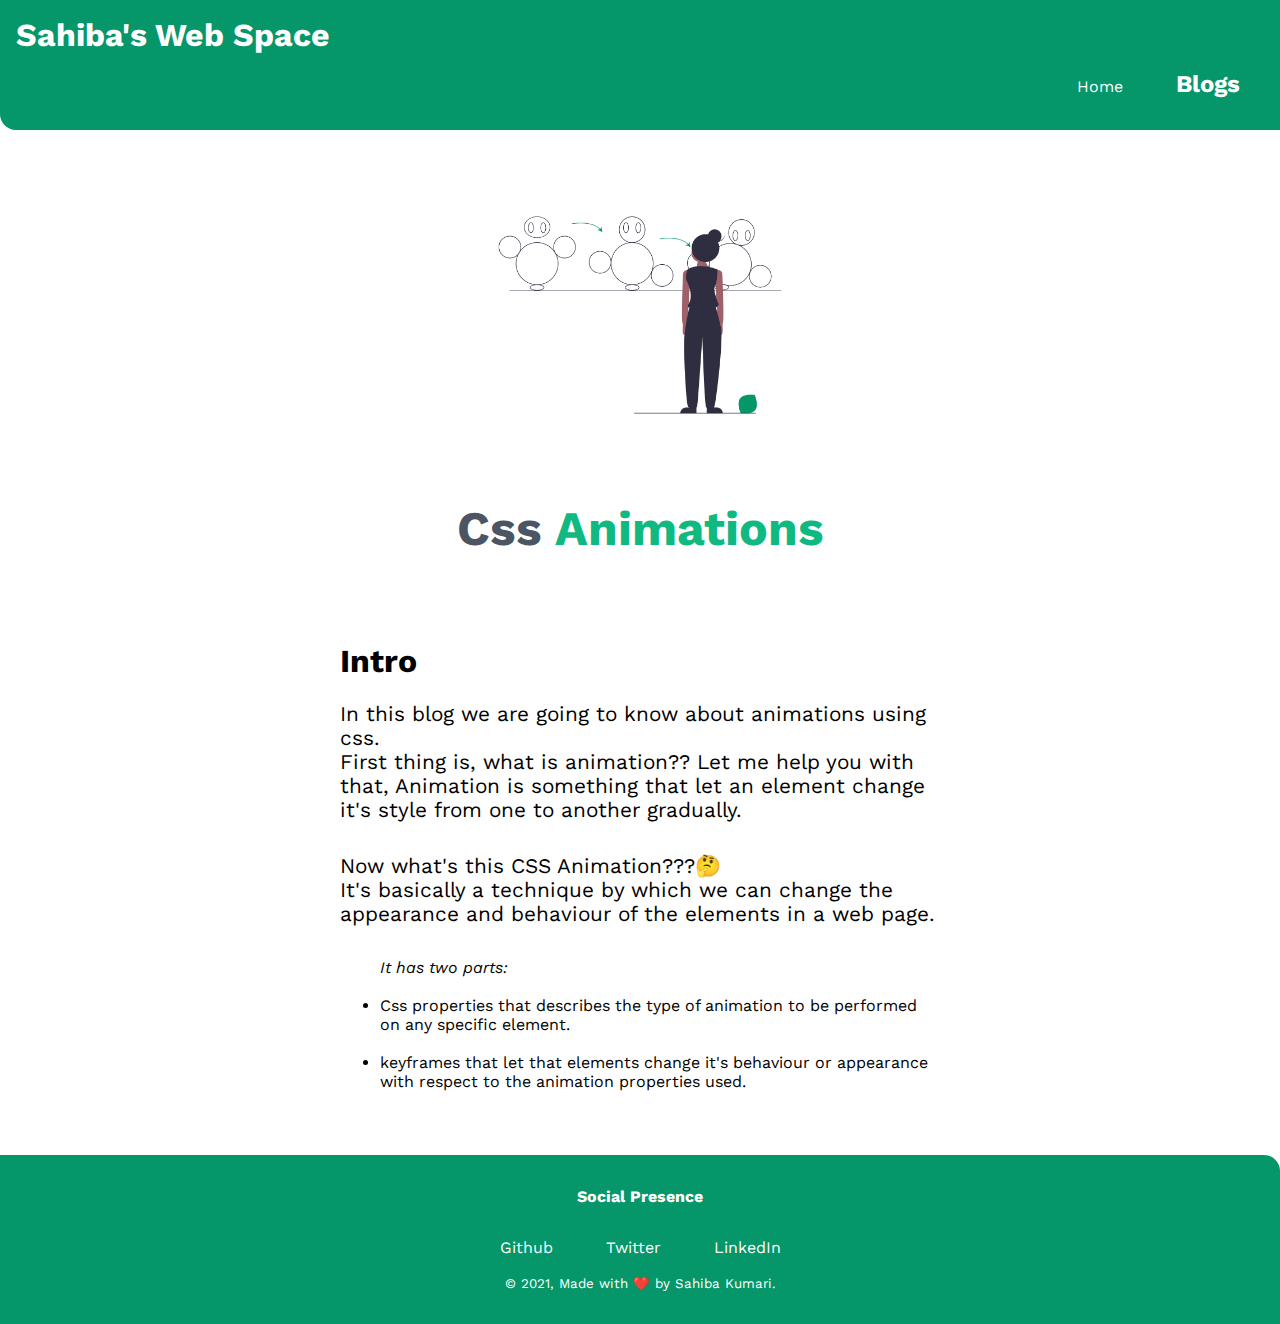
<file: blogs/blog3.html>
<!DOCTYPE html>
<html lang="en">

<head>
    <meta charset="UTF-8">
    <meta http-equiv="X-UA-Compatible" content="IE=edge">
    <meta name="viewport" content="width=device-width, initial-scale=1.0">
    <title>Sahiba's Portfolio || BLOG</title>
    <link href="../style.css" rel="stylesheet">
</head>

<body>

    <!-- NavBar -->

    <nav class="navigation container">
        <div class="nav-brand">Sahiba's Web Space</div>
        <ul class="list-non-bullet nav-pills">
            <li class="list-item-inline">
                <a class="link" href="/index.html">Home</a>
            </li>

            <li class="list-item-inline">
                <a class="link link-active" href="/blogs-listing-page.html">Blogs</a>
            </li>

        </ul>
    </nav>

    <!-- header -->

    <header class="hero">
        <img class="hero-img" src="../images/animation-hero.png">
        <h1 class="hero-heading">Css <span style="color: #10B981">Animations</span></h1>
    </header>

    <!-- Blog-Writing -->
    <!-- Section-1-->
    <section class="section">
        <div class="container container-center">
            <h1>Intro</h1>
            <p>
                In this blog we are going to know about animations using css.<br>

                First thing is, what is animation??

                Let me help you with that, Animation is something that let an element change it's style from one to
                another gradually.
            </p>
            <p>Now what's this CSS Animation???🤔<br>

                It's basically a technique by which we can change the appearance and behaviour of the elements in a web
                page.

                <ul class="list"><i>It has two parts:</i><br><br>
                    <li>Css properties that describes the type of animation to be performed on any specific element.
                    </li><br>
                    <li>keyframes that let that elements change it's behaviour or appearance with respect to the
                        animation properties used.</li>
                </ul>
            </p>
        </div>
    </section>

    <!-- Section-2-->
    


    <!-- footer -->
    <footer class="footer">
        <div class="footer-heading">Social Presence</div>
        <ul class="social-links list-non-bullet">
            <li class="list-item-inline">
                <a class="link" href="https://github.com/sahiba0915">Github</a>
            </li>
            <li class="list-item-inline">
                <a class="link" href="https://twitter.com/Sahiba_Kumari">Twitter</a>
            </li>
            <li class="list-item-inline">
                <a class="link" href="https://www.linkedin.com/in/sahiba0915">LinkedIn</a>
            </li>
        </ul>
        <small class="footer footer-end">© 2021, Made with ❤️ by Sahiba
            Kumari.</small>
        </div>
    </footer>
</body>

</html>
</file>
<file: style.css>
@import url('https://fonts.googleapis.com/css2?family=Work+Sans:wght@500;700&display=swap');
body {
    font-family: 'Work Sans', sans-serif;
    margin: 0px;
}

:root {
    --primary-color: #059669;
    --dark-color: #4B5563;
    --off-white: #F3F4F6;
    --blue-color: #60A5FA;
}

/* Containers */

.container {
    padding-left: 0rem 1rem;
}

.container-center {
    max-width: 600px;
    margin: auto;
}

hr {
    margin: 2rem 0rem;
}

/* links */

.link {
    text-decoration: none;
    padding: 0.5rem 1rem;
}

.link-primary {
    background-color: var(--primary-color);
    color: white;
    border-radius: 0.5rem;
    max-width: 140px;
    margin: 1rem 1rem 1rem 0rem;
}

.link-secondary {
    color: var(--primary-color);
    border-radius: 0.5rem;
    border: 1px solid var(--primary-color);
    border-radius: 0.5rem;
    max-width: 140px;
    margin: 1rem 1rem 1rem 0rem;

}

/* spaces */

.padding-md{
    padding-bottom: 1.5rem;
}

.padding-bt{
    padding-bottom: 1.5rem;
}

/* lists */

.list-non-bullet {
    list-style: none;

}

.list-item-inline {
    display: inline;
    padding: 0rem 0.5rem;
}

.link-active {
    font-weight: bold;
    font-size: 1.5rem
}


.navigation .nav-brand {
    font-weight: bold;
    font-size: 2rem;
}

.navigation {
    background-color: var(--primary-color);
    color: white;
    padding: 1rem;
    border-bottom-left-radius: 1rem;
}

.navigation .nav-pills {
    text-align: right;
}

.navigation .link {
    color: white;
}


/* header */

.hero {
    padding: 2rem;
    padding-top: 4rem;
    text-align: center;
}

.hero .hero-img {
    max-width: 350px;
    display: block;
    margin: auto;
}

.hero .hero-heading {
    color: var(--dark-color);
    font-size: 3rem;
    padding-top: 4rem;
    margin: auto;
    text-align: center;
    padding-inline-start: 0px;
}

/* section */

.section {
    padding: 2rem;
}
.section h3 {
    text-align: center;
}
.ow {
    background-color: var(--off-white);
}

.section p {
    margin-bottom: 2rem;
    font-size: 1.3rem;
}

/* footer */

.footer {
    background-color: var(--primary-color);
    padding: 2rem 1rem;
    text-align: center;
    color: white;
    border-top-right-radius: 1rem;
}

.footer .link {
    color: white;
}

.footer .footer-heading {
    font-weight: bold;
}

.footer ul{
    padding-top: 1rem;
    padding-inline-start: 0px;
}

/* blogs */
.showcase-list {
    padding-bottom: 9rem;
    text-align: center;
}

ul .blog-heading {
    text-decoration: none;
    color: var(--blue-color);
}

.endings {
    font-style: italic;
    text-align: center;
}

.footer .footer-end {
    padding: 0rem;
}

@media only screen and (max-width: 480px){
    .link-primary, .link-secondary{
        display: block;
    }

    .list-item-inline {
        display: block;
        margin: 1rem 0rem 1rem 0rem;
    }

}
</file>
